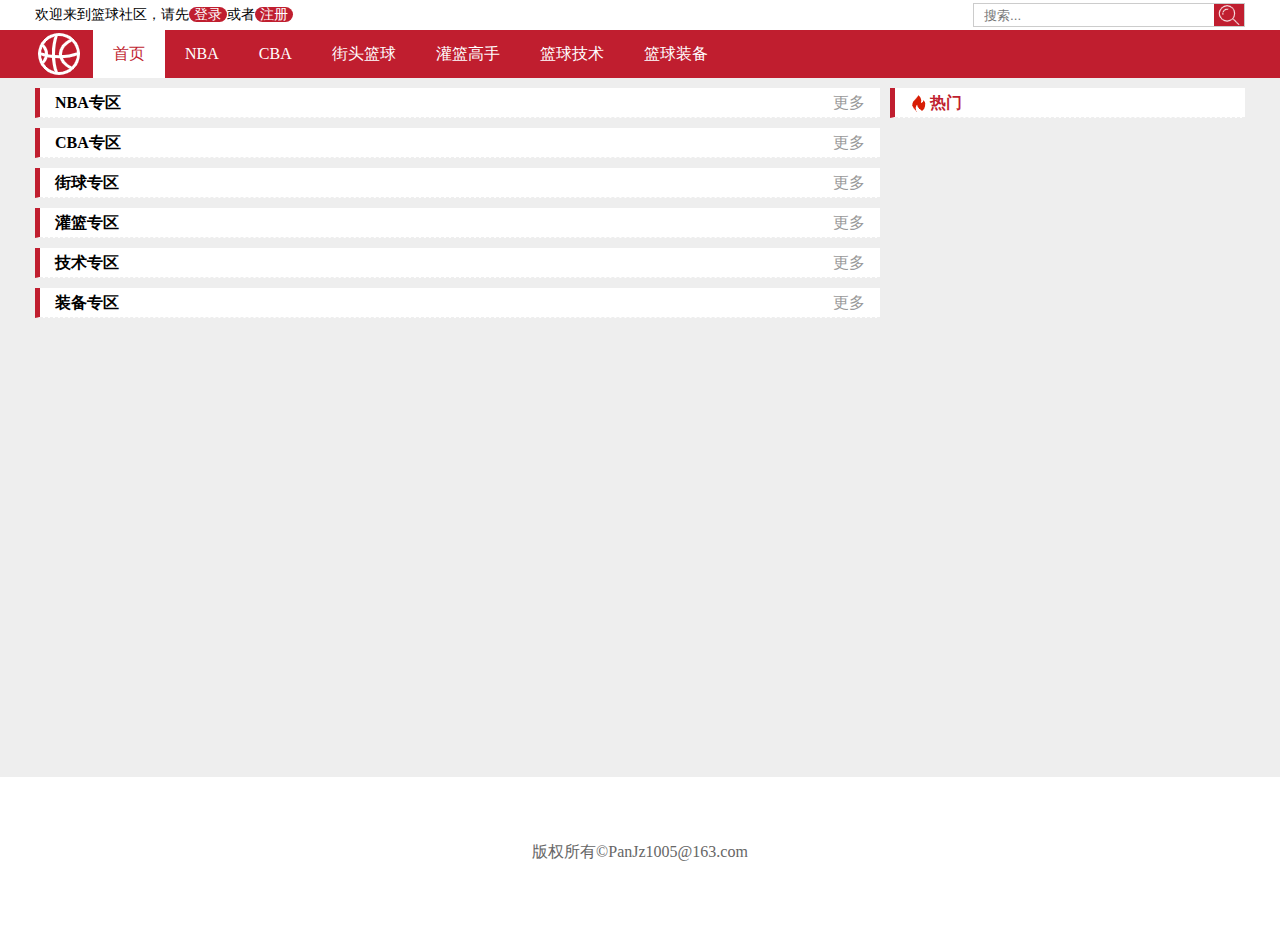
<file: html/index.html>
<!DOCTYPE html>
<html lang="en">

<head>
    <meta charset="UTF-8">
    <meta name="viewport" content="width=device-width, initial-scale=1.0">
    <title>篮球社区</title>
    <link rel="stylesheet" href="../css/base.css">
    <link rel="stylesheet" href="../css/index.min.css">
    <link rel="icon" type="image/x-icon" href="../images/icon.png" />
    <script src="../jquery/jquery.min.js"></script>
    <script src="../js/util.js"></script>
    <script src="../js/index.js"></script>
</head>

<body>
    <div class="header"></div>
    <!-- 主体 -->
    <main id="main">
        <div class="bbs-box container">
            <div class="bbs-left-box fl">
                <div class="bbs-content">
                    <h3>
                        <span>NBA专区</span>
                        <a href="#" class="nba">更多</a>
                    </h3>
                    <div class="content-list nba">
                        <ul>
                            <!-- <li>
                                <div class="post-title fl">
                                    <a href="#">我是冠军！库兹马晒总冠军戒指：只有少数人能够感同身受我是冠军！库兹马晒总冠军戒指：只有少数人能够感同身受</a>
                                    <span><i>0</i>点赞</span>
                                    <span><i>0</i>评论</span>
                                </div>
                                <div class="post-time fr">
                                    <span>2021-02-22 16:51:55</span>
                                </div>
                            </li> -->
                        </ul>
                    </div>
                </div>
                <div class="bbs-content">
                    <h3>
                        <span>CBA专区</span>
                        <a href="#" class="cba">更多</a>
                    </h3>
                    <div class="content-list cba">
                        <ul></ul>
                    </div>
                </div>
                <div class="bbs-content">
                    <h3>
                        <span>街球专区</span>
                        <a href="#" class="street">更多</a>
                    </h3>
                    <div class="content-list streetball">
                        <ul></ul>
                    </div>
                </div>
                <div class="bbs-content">
                    <h3>
                        <span>灌篮专区</span>
                        <a href="#" class="dunk">更多</a>
                    </h3>
                    <div class="content-list dunk">
                        <ul></ul>
                    </div>
                </div>
                <div class="bbs-content">
                    <h3>
                        <span>技术专区</span>
                        <a href="#" class="tech">更多</a>
                    </h3>
                    <div class="content-list technique">
                        <ul></ul>
                    </div>
                </div>
                <div class="bbs-content">
                    <h3>
                        <span>装备专区</span>
                        <a href="#" class="equip">更多</a>
                    </h3>
                    <div class="content-list equip">
                        <ul></ul>
                    </div>
                </div>
            </div>
            <div class="bbs-right-box fr">
                <h3>
                    <span>热门</span>
                </h3>
                <ul class="hot-list">
                    <!-- <li>
                        <i></i>
                        <a href="#">库兹马晒总冠军戒指：只有少数人能够感同身受</a>
                    </li> -->
                </ul>
            </div>
        </div>
    </main>
    <!-- 尾部 -->
    <footer id="footer"></footer>
</body>

</html>
</file>
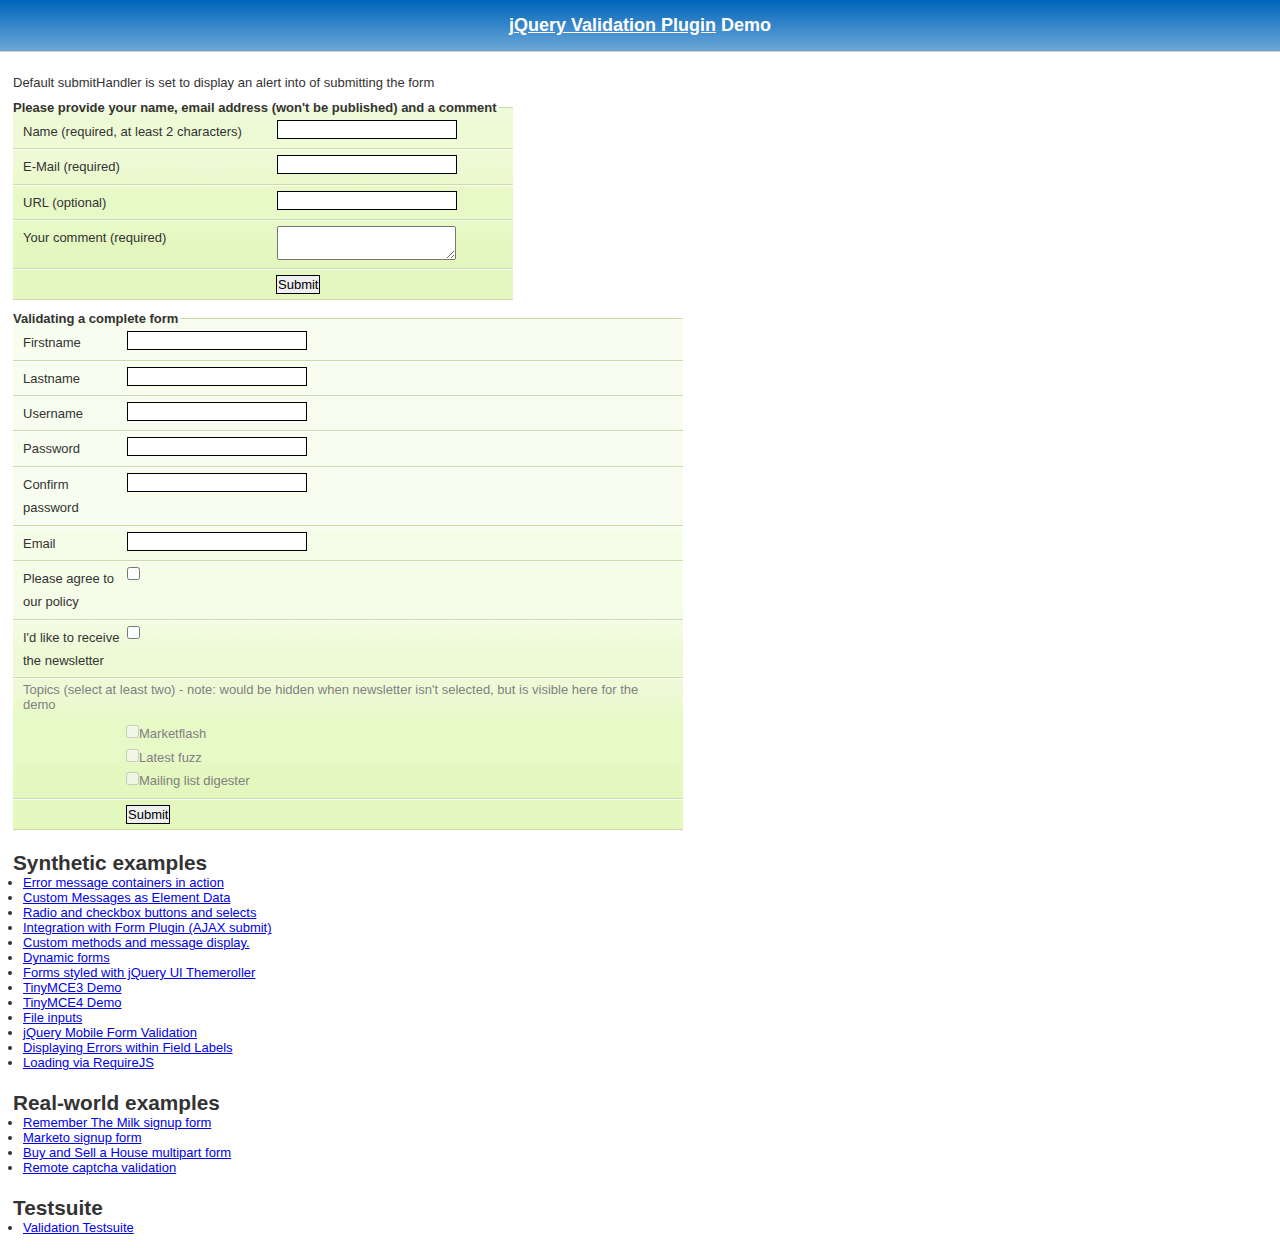
<file: validation/demo/index.html>
<!DOCTYPE html>
<html lang="en">
<head>
	<meta charset="utf-8">
	<title>jQuery validation plug-in - main demo</title>
	<link rel="stylesheet" href="css/screen.css">
	<script src="../lib/jquery.js"></script>
	<script src="../dist/jquery.validate.js"></script>
	<script>
	$.validator.setDefaults({
		submitHandler: function() {
			alert("submitted!");
		}
	});

	$().ready(function() {
		// validate the comment form when it is submitted
		$("#commentForm").validate();

		// validate signup form on keyup and submit
		$("#signupForm").validate({
			rules: {
				firstname: "required",
				lastname: "required",
				username: {
					required: true,
					minlength: 2
				},
				password: {
					required: true,
					minlength: 5
				},
				confirm_password: {
					required: true,
					minlength: 5,
					equalTo: "#password"
				},
				email: {
					required: true,
					email: true
				},
				topic: {
					required: "#newsletter:checked",
					minlength: 2
				},
				agree: "required"
			},
			messages: {
				firstname: "Please enter your firstname",
				lastname: "Please enter your lastname",
				username: {
					required: "Please enter a username",
					minlength: "Your username must consist of at least 2 characters"
				},
				password: {
					required: "Please provide a password",
					minlength: "Your password must be at least 5 characters long"
				},
				confirm_password: {
					required: "Please provide a password",
					minlength: "Your password must be at least 5 characters long",
					equalTo: "Please enter the same password as above"
				},
				email: "Please enter a valid email address",
				agree: "Please accept our policy",
				topic: "Please select at least 2 topics"
			}
		});

		// propose username by combining first- and lastname
		$("#username").focus(function() {
			var firstname = $("#firstname").val();
			var lastname = $("#lastname").val();
			if (firstname && lastname && !this.value) {
				this.value = firstname + "." + lastname;
			}
		});

		//code to hide topic selection, disable for demo
		var newsletter = $("#newsletter");
		// newsletter topics are optional, hide at first
		var inital = newsletter.is(":checked");
		var topics = $("#newsletter_topics")[inital ? "removeClass" : "addClass"]("gray");
		var topicInputs = topics.find("input").attr("disabled", !inital);
		// show when newsletter is checked
		newsletter.click(function() {
			topics[this.checked ? "removeClass" : "addClass"]("gray");
			topicInputs.attr("disabled", !this.checked);
		});
	});
	</script>
	<style>
	#commentForm {
		width: 500px;
	}
	#commentForm label {
		width: 250px;
	}
	#commentForm label.error, #commentForm input.submit {
		margin-left: 253px;
	}
	#signupForm {
		width: 670px;
	}
	#signupForm label.error {
		margin-left: 10px;
		width: auto;
		display: inline;
	}
	#newsletter_topics label.error {
		display: none;
		margin-left: 103px;
	}
	</style>
</head>
<body>
<h1 id="banner"><a href="http://jqueryvalidation.org/">jQuery Validation Plugin</a> Demo</h1>
<div id="main">
	<p>Default submitHandler is set to display an alert into of submitting the form</p>
	<form class="cmxform" id="commentForm" method="get" action="">
		<fieldset>
			<legend>Please provide your name, email address (won't be published) and a comment</legend>
			<p>
				<label for="cname">Name (required, at least 2 characters)</label>
				<input id="cname" name="name" minlength="2" type="text" required>
			</p>
			<p>
				<label for="cemail">E-Mail (required)</label>
				<input id="cemail" type="email" name="email" required>
			</p>
			<p>
				<label for="curl">URL (optional)</label>
				<input id="curl" type="url" name="url">
			</p>
			<p>
				<label for="ccomment">Your comment (required)</label>
				<textarea id="ccomment" name="comment" required></textarea>
			</p>
			<p>
				<input class="submit" type="submit" value="Submit">
			</p>
		</fieldset>
	</form>
	<form class="cmxform" id="signupForm" method="get" action="">
		<fieldset>
			<legend>Validating a complete form</legend>
			<p>
				<label for="firstname">Firstname</label>
				<input id="firstname" name="firstname" type="text">
			</p>
			<p>
				<label for="lastname">Lastname</label>
				<input id="lastname" name="lastname" type="text">
			</p>
			<p>
				<label for="username">Username</label>
				<input id="username" name="username" type="text">
			</p>
			<p>
				<label for="password">Password</label>
				<input id="password" name="password" type="password">
			</p>
			<p>
				<label for="confirm_password">Confirm password</label>
				<input id="confirm_password" name="confirm_password" type="password">
			</p>
			<p>
				<label for="email">Email</label>
				<input id="email" name="email" type="email">
			</p>
			<p>
				<label for="agree">Please agree to our policy</label>
				<input type="checkbox" class="checkbox" id="agree" name="agree">
			</p>
			<p>
				<label for="newsletter">I'd like to receive the newsletter</label>
				<input type="checkbox" class="checkbox" id="newsletter" name="newsletter">
			</p>
			<fieldset id="newsletter_topics">
				<legend>Topics (select at least two) - note: would be hidden when newsletter isn't selected, but is visible here for the demo</legend>
				<label for="topic_marketflash">
					<input type="checkbox" id="topic_marketflash" value="marketflash" name="topic">Marketflash
				</label>
				<label for="topic_fuzz">
					<input type="checkbox" id="topic_fuzz" value="fuzz" name="topic">Latest fuzz
				</label>
				<label for="topic_digester">
					<input type="checkbox" id="topic_digester" value="digester" name="topic">Mailing list digester
				</label>
				<label for="topic" class="error">Please select at least two topics you'd like to receive.</label>
			</fieldset>
			<p>
				<input class="submit" type="submit" value="Submit">
			</p>
		</fieldset>
	</form>
	<h3>Synthetic examples</h3>
	<ul>
		<li><a href="errorcontainer-demo.html">Error message containers in action</a>
		</li>
		<li><a href="custom-messages-data-demo.html">Custom Messages as Element Data</a>
		</li>
		<li><a href="radio-checkbox-select-demo.html">Radio and checkbox buttons and selects</a>
		</li>
		<li><a href="ajaxSubmit-integration-demo.html">Integration with Form Plugin (AJAX submit)</a>
		</li>
		<li><a href="custom-methods-demo.html">Custom methods and message display.</a>
		</li>
		<li><a href="dynamic-totals.html">Dynamic forms</a>
		</li>
		<li><a href="themerollered.html">Forms styled with jQuery UI Themeroller</a>
		</li>
		<li><a href="tinymce/">TinyMCE3 Demo</a>
		</li>
		<li><a href="tinymce4/">TinyMCE4 Demo</a>
		</li>
		<li><a href="file_input.html">File inputs</a>
		</li>
		<li><a href="jquerymobile.html">jQuery Mobile Form Validation</a>
		</li>
		<li><a href="errors-within-labels.html">Displaying Errors within Field Labels</a>
		</li>
		<li><a href="requirejs/index.html">Loading via RequireJS</a>
		</li>
	</ul>
	<h3>Real-world examples</h3>
	<ul>
		<li><a href="milk/">Remember The Milk signup form</a>
		</li>
		<li><a href="marketo/">Marketo signup form</a>
		</li>
		<li><a href="multipart/">Buy and Sell a House multipart form</a>
		</li>
		<li><a href="captcha/">Remote captcha validation</a>
		</li>
	</ul>
	<h3>Testsuite</h3>
	<ul>
		<li><a href="../test/">Validation Testsuite</a>
		</li>
	</ul>
</div>
</body>
</html>
</file>
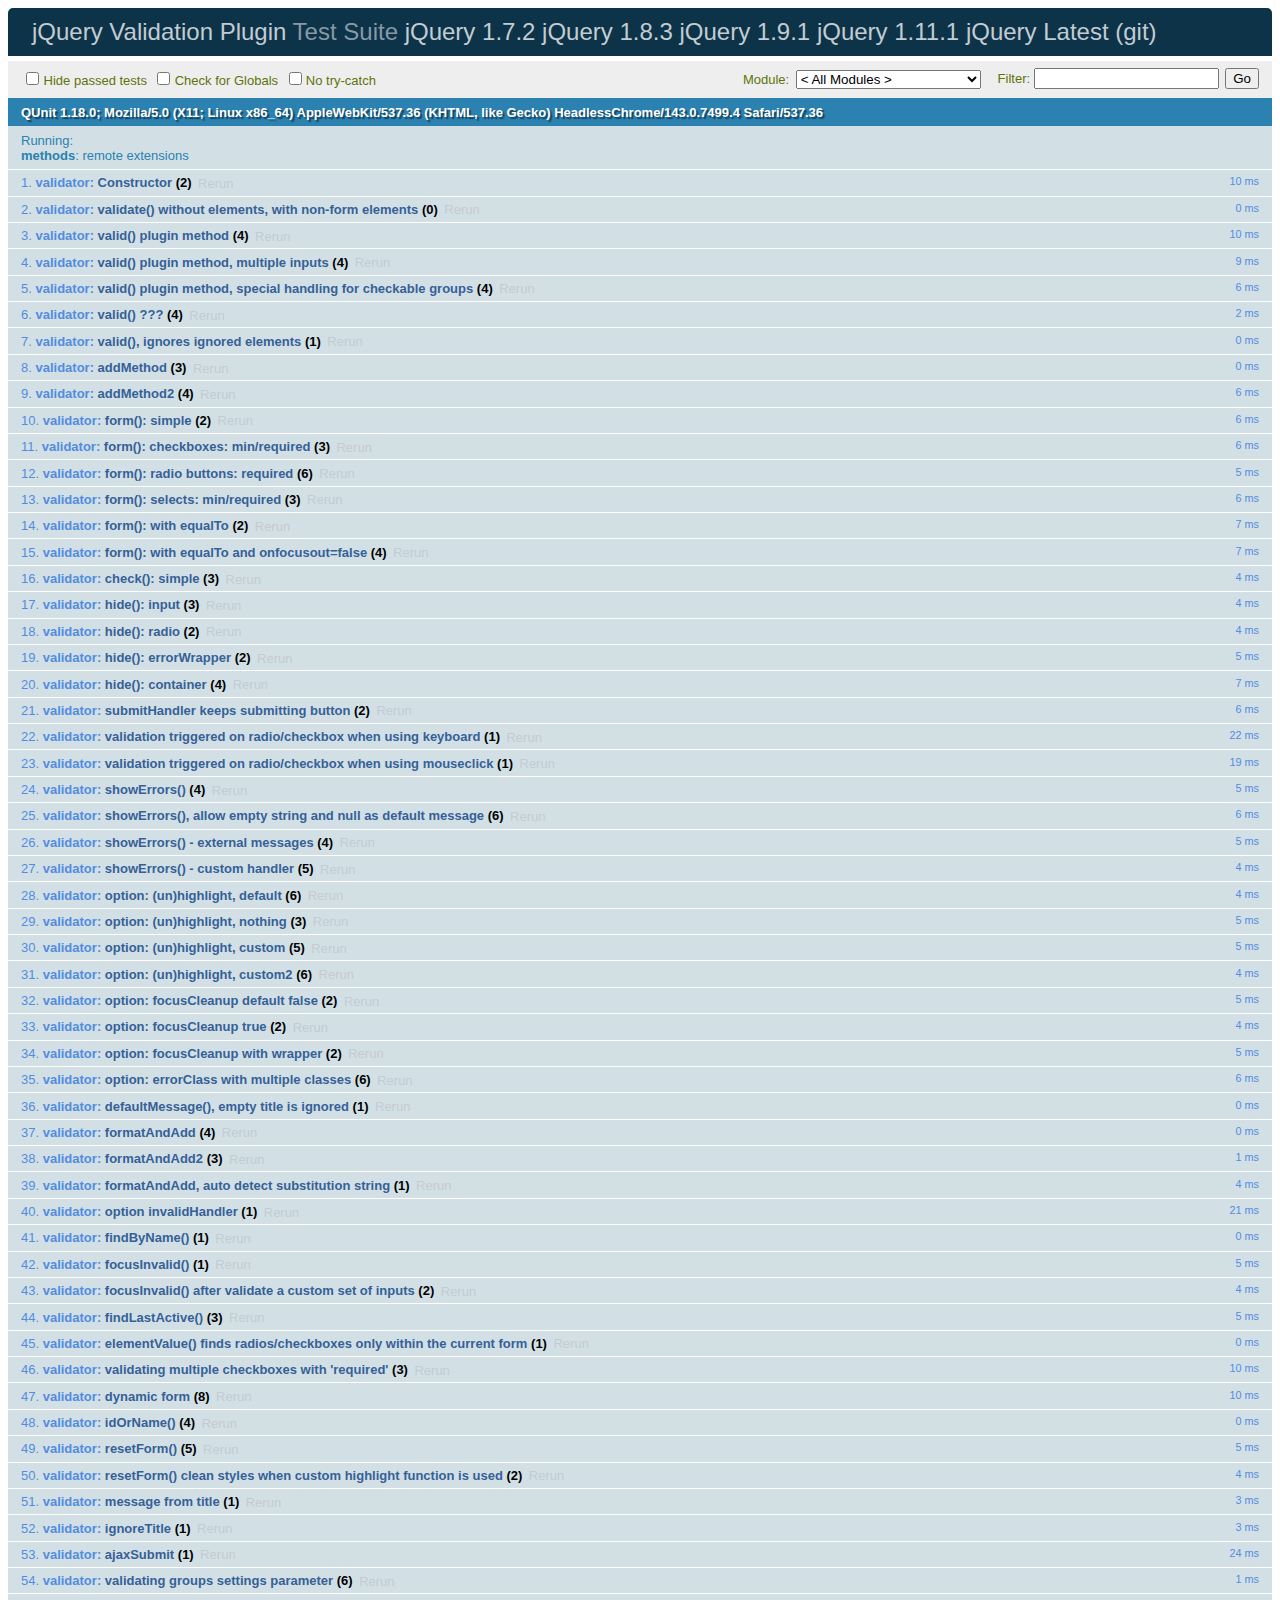
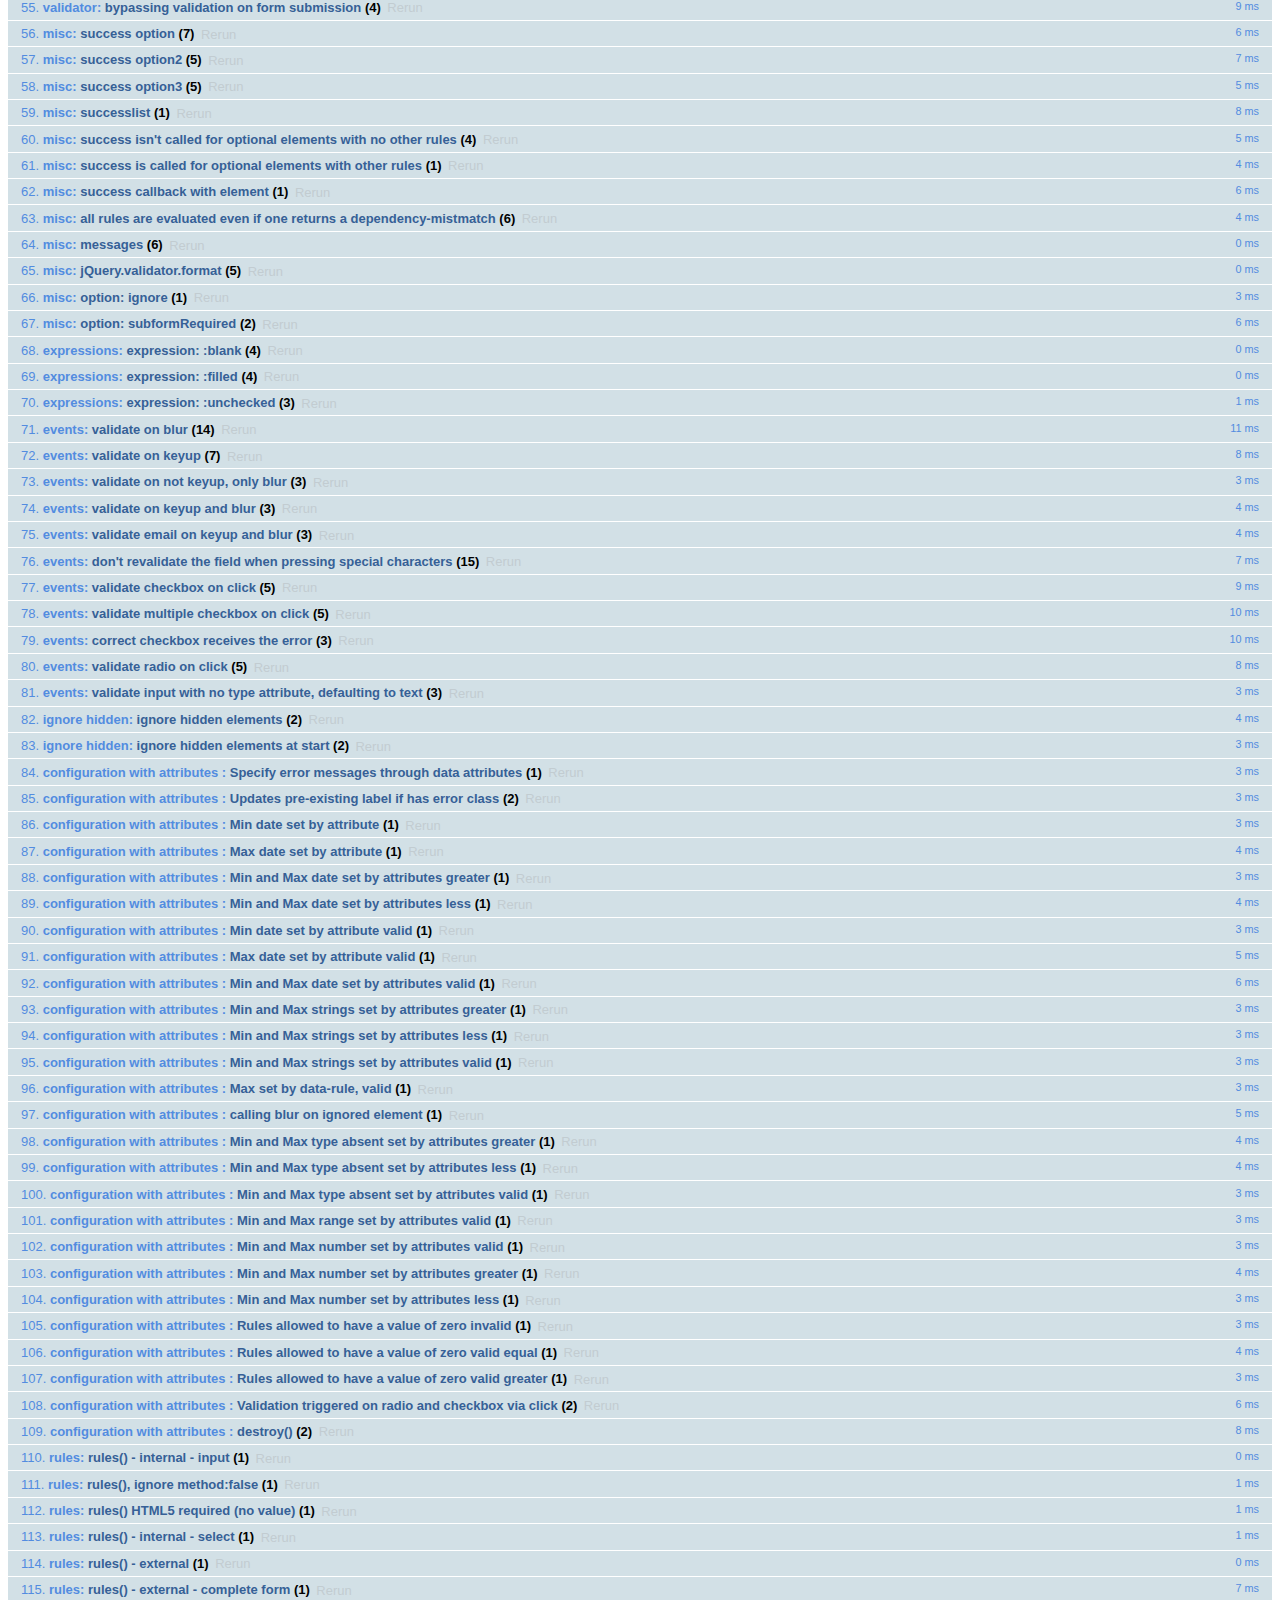
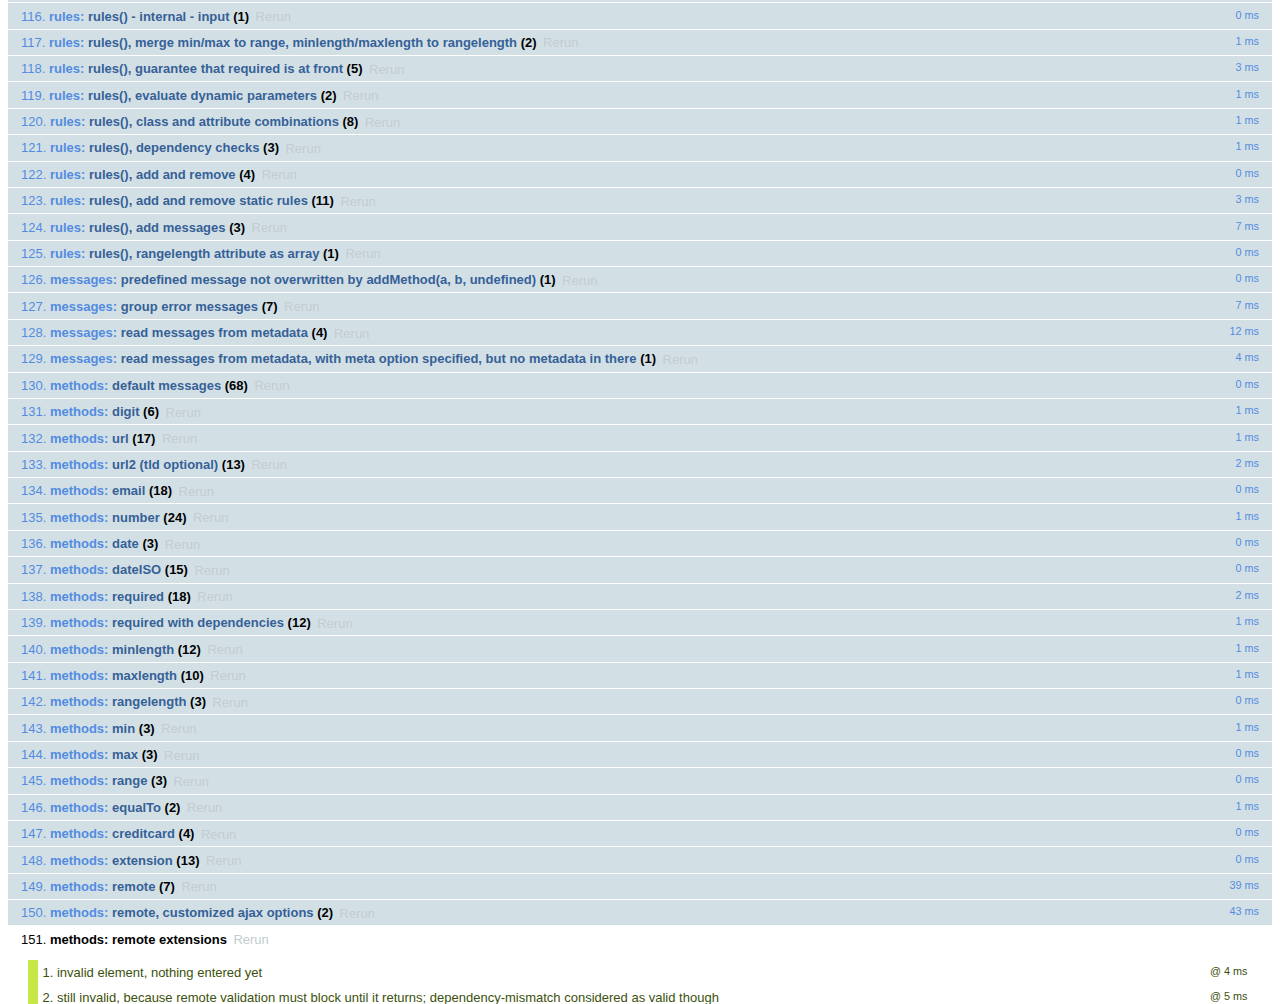
<file: validation/test/index.html>
<!DOCTYPE html>
<html id="html">
<head>
	<meta charset="utf-8">
	<title>jQuery - Validation Test Suite</title>
	<link rel="stylesheet" href="qunit/qunit.css">
	<script src="../lib/jquery.js"></script>
	<script src="../lib/jquery.simulate.js"></script>
	<script src="../lib/jquery.form.js"></script>
	<script src="qunit/qunit.js"></script>
	<script src="../lib/jquery.mockjax.js"></script>
	<script src="../dist/jquery.validate.js"></script>
	<script src="../dist/additional-methods.js"></script>
	<script src="test.js"></script>
	<script src="rules.js"></script>
	<script src="messages.js"></script>
	<script src="methods.js"></script>
	<script src="aria.js"></script>
	<script src="error-placement.js"></script>
</head>
<body id="body">
<h1 id="qunit-header">
	<a href="http://jqueryvalidation.org/">jQuery Validation Plugin</a> Test Suite
	<a href="?jquery=1.7.2">jQuery 1.7.2</a>
	<a href="?jquery=1.8.3">jQuery 1.8.3</a>
	<a href="?jquery=1.9.1">jQuery 1.9.1</a>
	<a href="?jquery=1.11.1">jQuery 1.11.1</a>
	<a href="?jquery=git">jQuery Latest (git)</a>
</h1>
<div>
</div>
<h2 id="qunit-banner"></h2>
<div id="qunit-testrunner-toolbar"></div>
<h2 id="qunit-userAgent"></h2>
<ol id="qunit-tests"></ol>
<!-- Test HTML -->
<div id="other" style="display:none;">
	<input type="password" name="pw1" id="pw1" value="engfeh">
	<input type="password" name="pw2" id="pw2" value="">
</div>
<div id="qunit-fixture">
	<p id="firstp">See <a id="simon1" href="http://simon.incutio.com/archive/2003/03/25/#getElementsBySelector" rel="bookmark">this blog entry</a> for more information.</p>
	<p id="ap">
		Here are some links in a normal paragraph: <a id="google" href="http://www.google.com/" title="Google!">Google</a>,
		<a id="groups" href="http://groups.google.com/">Google Groups</a>. This link has
		<code><a href="#" id="anchor1">class="blog"</a>
		</code>:
		<a href="http://diveintomark.org/" class="blog" hreflang="en" id="mark">diveintomark</a>
	</p>
	<div id="foo">
		<p id="sndp">Everything inside the red border is inside a div with
			<code>id="foo"</code>.</p>
		<p lang="en" id="en">This is a normal link: <a id="yahoo" href="http://www.yahoo.com/" class="blogTest">Yahoo</a>
		</p>
		<p id="sap">This link has
			<code><a href="#2" id="anchor2">class="blog"</a>
			</code>: <a href="http://simon.incutio.com/" class="blog link" id="simon">Simon Willison's Weblog</a>
		</p>
	</div>
	<p id="first">Try them out:</p>
	<ul id="firstUL"></ul>
	<ol id="empty"></ol>
	<form id="testForm1">
		<input type="text" data-rule-required="true" data-rule-minlength="2" title="buga" name="firstname" id="firstname">
		<label id="errorFirstname" for="firstname" class="error">error for firstname</label>
		<input type="text" data-rule-required="true" title="buga" name="lastname" id="lastname">
		<input type="text" data-rule-required="true" title="something" name="something" id="something" value="something">
	</form>
	<form id="testForm1clean">
		<input title="buga" name="firstnamec" id="firstnamec">
		<label id="errorFirstnamec" for="firstnamec" class="error">error for firstname</label>
		<input title="buga" name="lastname" id="lastnamec">
		<input name="username" id="usernamec">
	</form>
	<form id="userForm">
		<input type="text" data-rule-required="true" name="username" id="username">
		<input type="submit" name="submitButton" value="submitButtonValue">
	</form>
	<form id="signupForm" action="form.php">
		<input id="user" name="user" title="Please enter your username (at least 3 characters)" data-rule-required="true" data-rule-minlength="3">
		<input type="password" name="password" id="password" data-rule-required="true" data-rule-minlength="5">
	</form>
	<form id="testForm2">
		<input data-rule-required="true" type="radio" name="agree" id="agb">
		<label for="agree" id="agreeLabel" class="xerror">error for agb</label>
	</form>
	<form id="testForm3">
		<select data-rule-required="true" name="meal" id="meal">
			<option value="">Please select...</option>
			<option value="1">Food</option>
			<option value="2">Milk</option>
		</select>
	</form>
	<div class="error" id="errorContainer">
		<ul>
			<li class="error" id="errorWrapper">
				<label for="meal" id="mealLabel" class="error">error for meal</label>
			</li>
		</ul>
	</div>
	<form id="testForm4">
		<input data-rule-foo="true" name="f1" id="f1">
		<input data-rule-bar="true" name="f2" id="f2">
	</form>
	<form id="testForm5">
		<input data-rule-equalto="#x2" value="x" name="x1" id="x1">
		<input data-rule-equalto="#x1" value="y" name="x2" id="x2">
	</form>
	<form id="testForm6">
		<input data-rule-required="true" data-rule-minlength="2" type="checkbox" name="check" id="form6check1">
		<input type="checkbox" name="check" id="form6check2">
	</form>
	<form id="testForm7">
		<select data-rule-required="true" data-rule-minlength="2" name="selectf7" id="selectf7" multiple="multiple">
			<option id="optionxa" value="0">0</option>
			<option id="optionxb" value="1">1</option>
			<option id="optionxc" value="2">2</option>
			<option id="optionxd" value="3">3</option>
		</select>
	</form>
	<form id="dateRangeForm">
		<input id="fromDate" name="fromDate" class="requiredDateRange" value="x">
		<input id="toDate" name="toDate" class="requiredDateRange" value="y">
		<span class="errorContainer"></span>
	</form>
	<form id="testForm8">
		<input id="form8input" data-rule-required="true" data-rule-number="true" data-rule-rangelength="2,8" name="abc">
		<input type="radio" name="radio1">
	</form>
	<form id="testForm9">
		<input id="testEmail9" data-rule-required="true" data-rule-email="true" data-msg-required="required" data-msg-email="email">
		<input id="testGeneric9" data-rule-required="true" data-rule-email="true" data-msg="generic" data-msg-email="email">
	</form>
	<form id="testForm10">
		<input type="radio" name="testForm10Radio" value="1" id="testForm10Radio1">
		<input type="radio" name="testForm10Radio" value="2" id="testForm10Radio2">
	</form>
	<form id="testForm11">
		<!-- HTML5 -->
		<input required type="text" name="testForm11Text" id="testForm11text1">
	</form>
	<form id="testForm12">
		<!-- empty "type" attribute -->
		<input name="testForm12text" id="testForm12text" data-rule-required="true">
	</form>
	<form id="testForm13">
		<select id="cars-select" name="cars" title="Please select at least two cars, but no more than three" required rangelength="[2,3]" multiple="multiple">
			<option value="m_sl">Mercedes SL</option>
			<option value="o_c">Opel Corsa</option>
			<option value="vw_p">VW Polo</option>
			<option value="t_s">Titanic Skoda</option>
		</select>
	</form>
	<form id="testForm14">
		<!-- test existing "label" error holder -->
		<input name="testForm14text" id="testForm14text" data-rule-required="true" data-msg="required">
		<label for="testForm14text" class="error"></label>
	</form>
	<form id="testForm16">
		<!-- test existing "label" attribute -->
		<input name="testForm16text" id="testForm16text" data-rule-required="true" data-msg="missing">
		<label for="testForm16text" class="title">Field Label</label>
	</form>
	<form id="testForm15">
		<!-- test existing non-label error holder -->
		<input name="testForm15text" id="testForm15text" data-rule-required="true" data-msg="required" aria-describedby="testForm15text-error">
		<span id="testForm15text-error" class="error"></span>
	</form>
	<form id="testForm17">
		<!-- test existing non-error aria-describedby -->
		<label for="testForm17text">My Label</label>
		<input name="testForm17text" id="testForm17text" data-rule-required="true" data-msg="required" aria-describedby="testForm17text-description">
		<span id="testForm17text-description">This is where you enter your data</span>
	</form>
	<form id="testForm18">
		<!-- test id/name containing brackets -->
		<input name="testForm18[text]" id="testForm18[text]" required>
	</form>
	<form id="testForm19">
	<!-- test id/name containing $ -->
	<input name="testForm19$text" id="testForm19$text" required>
	</form>
	<form id="dataMessages">
		<input name="dataMessagesName" id="dataMessagesName" class="required" data-msg-required="You must enter a value here">
	</form>
	<div id="simplecontainer">
		<h3></h3>
	</div>
	<div id="container" style="min-height:1px"></div>
	<ol id="labelcontainer"></ol>
	<form id="elementsOrder">
		<select class="required" name="order1" id="order1">
			<option value="">none</option>
		</select>
		<input class="required" name="order2" id="order2">
		<input class="required" name="order3" type="checkbox" id="order3">
		<input class="required" name="order4" id="order4">
		<input class="required" name="order5" type="radio" id="order5">
		<input class="required" name="order6" id="order6">
		<ul id="orderContainer">
		</ul>
	</form>
	<form id="form" action="formaction">
		<input type="text" name="action" value="Test" id="text1">
		<input type="text" name="text2" value="" id="text1b">
		<input type="text" name="text2" value="T " id="text1c">
		<input type="text" name="text2" value="T" id="text2">
		<input type="text" name="text2" value="TestTestTest" id="text3">
		<input type="text" name="action" value="0" id="value1">
		<input type="text" name="text2" value="10" id="value2">
		<input type="text" name="text2" value="1000" id="value3">
		<input type="radio" name="radio1" id="radio1">
		<input type="radio" name="radio1" id="radio1a">
		<input type="radio" name="radio2" id="radio2" checked="checked">
		<input type="radio" name="radio" id="radio3">
		<input type="radio" name="radio" id="radio4" checked="checked">
		<input type="checkbox" name="check" id="check1" checked="checked">
		<input type="checkbox" name="check" id="check1b">
		<input type="checkbox" name="check2" id="check2">
		<input type="checkbox" name="check3" id="check3" checked="checked">
		<input type="checkbox" name="check3" checked="checked">
		<input type="checkbox" name="check3" checked="checked">
		<input type="checkbox" name="check3" checked="checked">
		<input type="checkbox" name="check3" checked="checked">
		<input type="hidden" name="hidden" id="hidden1">
		<input type="text" style="display:none;" name="foo[bar]" id="hidden2">
		<input type="text" readonly="readonly" id="name" name="name" value="name">
		<button name="button">Button</button>
		<textarea id="area1" name="area1">foobar</textarea>
		<textarea id="area2" name="area2"></textarea>
		<select name="select1" id="select1">
			<option id="option1a" value="">Nothing</option>
			<option id="option1b" value="1">1</option>
			<option id="option1c" value="2">2</option>
			<option id="option1d" value="3">3</option>
		</select>
		<select name="select2" id="select2">
			<option id="option2a" value="">Nothing</option>
			<option id="option2b" value="1">1</option>
			<option id="option2c" value="2">2</option>
			<option id="option2d" selected="selected" value="3">3</option>
		</select>
		<select name="select3" id="select3" multiple="multiple">
			<option id="option3a" value="">Nothing</option>
			<option id="option3b" selected="selected" value="1">1</option>
			<option id="option3c" selected="selected" value="2">2</option>
			<option id="option3d" value="3">3</option>
		</select>
		<select name="select4" id="select4" multiple="multiple">
			<option id="option4a" selected="selected" value="1">1</option>
			<option id="option4b" selected="selected" value="2">2</option>
			<option id="option4c" selected="selected" value="3">3</option>
			<option id="option4d" selected="selected" value="4">4</option>
			<option id="option4e" selected="selected" value="5">5</option>
		</select>
		<select name="select5" id="select5" multiple="multiple">
			<option id="option5a" value="0">0</option>
			<option id="option5b" value="1">1</option>
			<option id="option5c" value="2">2</option>
			<option id="option5d" value="3">3</option>
		</select>
	</form>
	<form id="v2">
		<input id="v2-i1" name="v2-i1" class="required">
		<input id="v2-i2" name="v2-i2" class="required email">
		<input id="v2-i3" name="v2-i3" class="url">
		<input id="v2-i4" name="v2-i4" class="required" minlength="2">
		<input id="v2-i5" name="v2-i5" class="required" minlength="2" maxlength="5" customMethod1="123">
		<input id="v2-i6" name="v2-i6" class="required customMethod2" data-rule-maxlength="5" data-rule-minlength="2">
		<input id="v2-i7" name="v2-i7">
	</form>
	<form id="checkables">
		<input type="checkbox" id="checkable1" name="checkablesgroup" class="required">
		<input type="checkbox" id="checkable2" name="checkablesgroup">
		<input type="checkbox" id="checkable3" name="checkablesgroup">
	</form>
	<form id="subformRequired">
		<div class="billingAddressControl">
			<input type="checkbox" id="bill_to_co" name="bill_to_co" class="toggleCheck" checked="checked" style="width: auto;" tabindex="1">
			<label for="bill_to_co" style="cursor:pointer">Same as Company Address</label>
		</div>
		<div id="subform">
			<input maxlength="40" class="billingRequired" name="bill_first_name" size="20" type="text" tabindex="2" value="">
		</div>
		<input id="co_name" class="required" maxlength="40" name="co_name" size="20" type="text" tabindex="1" value="">
	</form>
	<form id="withTitle">
		<input class="required" name="hastitle" type="text" title="fromtitle">
	</form>
	<form id="ccform" method="get">
		<input id="cardnumber" name="cardnumber">
	</form>
	<form id="productInfo">
		<input class="productInfo" name="partnumber">
		<input class="productInfo" name="description">
		<input class="productInfo" name="color">
		<input name="supplier">
		<input class="productInfo" type="checkbox" name="discount">
	</form>
	<form id="updateLabel">
		<input class="required" name="updateLabelInput" id="updateLabelInput" data-msg-required="You must enter a value here">
		<label id="targetLabel" class="error" for="updateLabelInput">Some server-side error</label>
	</form>
	<form id="rangesMinDateInvalid">
		<input type="date" id="minDateInvalid" name="minDateInvalid" min="2012-12-21" value="2012-11-21">
	</form>
	<form id="ranges">
		<input type="date" id="maxDateInvalid" name="maxDateInvalid" max="2012-12-21" value="2013-01-21">
		<input type="date" id="rangeDateInvalidGreater" name="rangeDateInvalidGreater" min="2012-11-21" max="2013-01-21" value="2013-02-21">
		<input type="date" id="rangeDateInvalidLess" name="rangeDateInvalidLess" min="2012-11-21" max="2013-01-21" value="2012-10-21">
		<input type="date" id="maxDateValid" name="maxDateValid" max="2013-01-21" value="2012-12-21">
		<input type="date" id="rangeDateValid" name="rangeDateValid" min="2012-11-21" max="2013-01-21" value="2012-12-21">
		<!-- input type text is not supposed to have min/max according to html5,
			 but for backward compatibility with 1.10.0 we treat it as number.
			 you can also use type="number", in which case the browser may also
			 do validation, and mobile browsers may offer a numeric keypad to edit
			 the value.
			 Type absent is treated like type="text".
		  -->
		<input type="text" id="rangeTextInvalidGreater" name="rangeTextInvalidGreater" min="50" max="200" value="1000">
		<input type="text" id="rangeTextInvalidLess" name="rangeTextInvalidLess" min="200" max="1000" value="50">
		<input id="rangeAbsentInvalidGreater" name="rangeAbsentInvalidGreater" min="50" max="200" value="1000">
		<input id="rangeAbsentInvalidLess" name="rangeAbsentInvalidLess" min="200" max="1000" value="50">
		<input type="text" id="rangeTextValid" name="rangeTextValid" min="50" max="1000" value="200">
		<input type="text" id="rangeTextDataRuleValid" name="rangeTextValid" min="50" data-rule-max="1000.00" value="200">
		<input id="rangeAbsentValid" name="rangeAbsentValid" min="50" max="1000" value="200">
		<!-- ranges are like numbers in html5, except that browser is not required
			 to demand an exact value.  User interface could be a slider.
		  -->
		<input type="range" id="rangeRangeValid" name="rangeRangeValid" min="50" max="1000" value="200">
		<input type="number" id="rangeNumberValid" name="rangeNumberValid" min="50" max="1000" value="200">
		<input type="number" id="rangeNumberInvalidGreater" name="rangeNumberInvalidGreater" min="50" max="200" value="1000">
		<input type="number" id="rangeNumberInvalidLess" name="rangeNumberInvalidLess" min="50" max="200" value="6">
		<input type="number" id="rangeMinZeroInvalidLess" name="rangeMinZeroInvalidLess" min="0" value="-1">
		<input type="number" id="rangeMinZeroValidEqual" name="rangeMinZeroValidEqual" min="0" value="0">
		<input type="number" id="rangeMinZeroValidGreater" name="rangeMinZeroValidGreater" min="0" value="1">
	</form>
	<form id="rangeMinDateValid">
		<input type="date" id="minDateValid" name="minDateValid" min="2012-11-21" value="2012-12-21">
	</form>
	<form id="bypassValidation">
		<input type="text" name="bypassValidationRequiredInput" required>
		<input id="normalSubmit" type="submit" value="submit">
		<input id="bypassSubmitWithCancel" type="submit" class="cancel" value="bypass1">
		<input id="bypassSubmitWithNoValidate1" type="submit" formnovalidate value="bypass1">
		<input id="bypassSubmitWithNoValidate2" type="submit" formnovalidate="formnovalidate" value="bypass2">
	</form>
	<form id="ariaInvalid">
		<input type="text" name="ariaInvalidFirstName" id="ariaInvalidFirstName">
	</form>
	<form id="ariaRequired">
		<input type="text" name="ariaRequiredDynamic" id="ariaRequiredDynamic">
		<input type="text" name="ariaRequiredStatic" id="ariaRequiredStatic" required="">
		<input type="text" name="ariaRequiredData" id="ariaRequiredData" data-rule-required="true">
		<input type="text" name="ariaRequiredClass" id="ariaRequiredClass" class="required">
	</form>
	<form id="ignoredElements">
		<select id="ss1" class="ignore">
			<option value="1">option 1</option>
			<option value="2">option 2</option>
		</select>
		<br>
		<input name="test" class="required" value="">
	</form>
	<form id="radiocheckbox" autocomplete="off">
		<input id="radiocheckbox-0-1" autocomplete="off" type="radio" name="radiocheckbox-0" required="required">
		<input id="radiocheckbox-0-2" autocomplete="off" type="radio" name="radiocheckbox-0" required="required">
		<input id="radiocheckbox-0-3" autocomplete="off" type="radio" name="radiocheckbox-0" required="required">
		<input id="radiocheckbox-1-1" autocomplete="off" type="checkbox" name="radiocheckbox-1" required="required">
		<input id="radiocheckbox-1-2" autocomplete="off" type="checkbox" name="radiocheckbox-1" required="required">
		<input id="radiocheckbox-1-3" autocomplete="off" type="checkbox" name="radiocheckbox-1" required="required">
	</form>
</div>
</body>
</html>
</file>
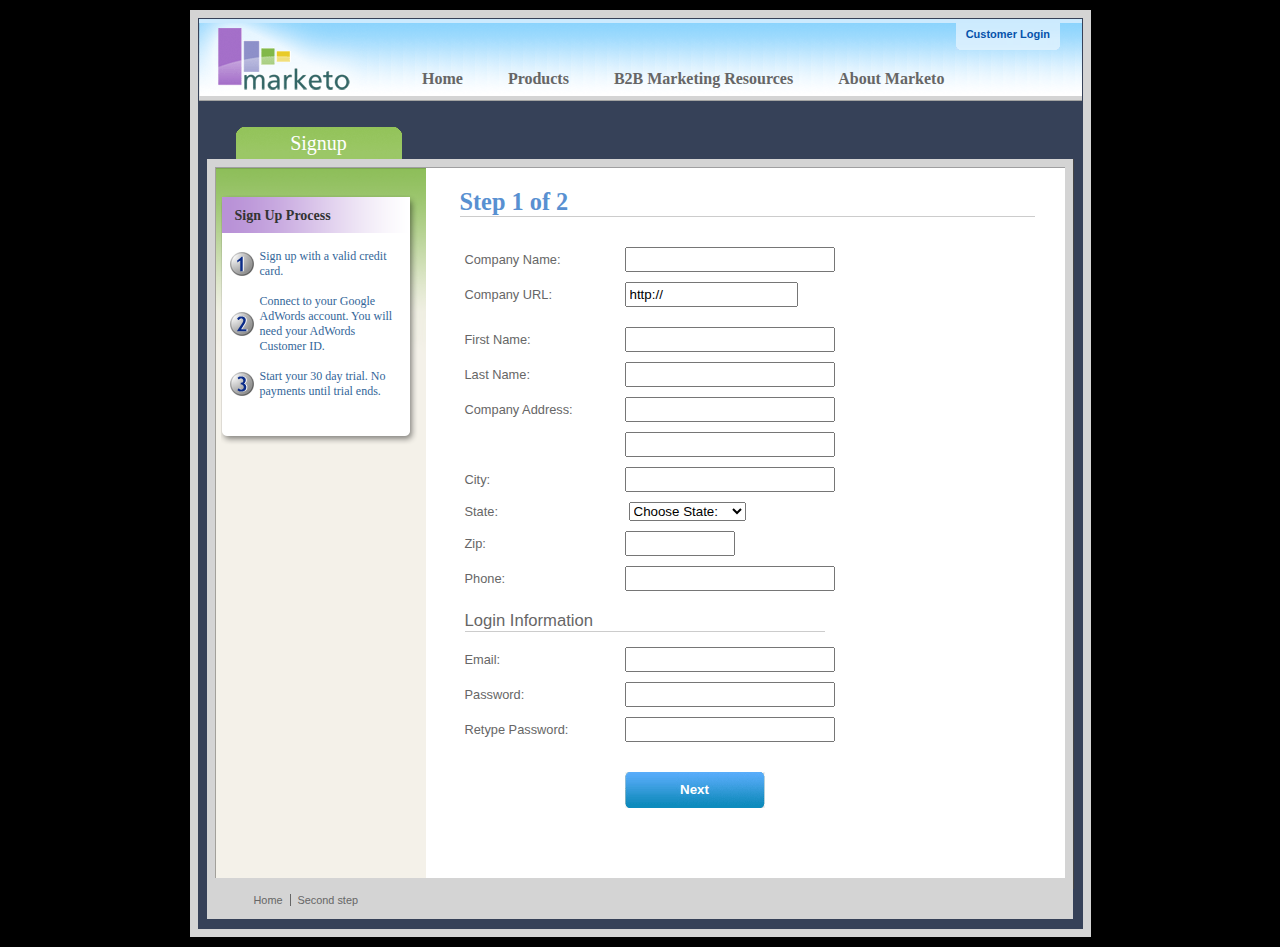
<file: validation/demo/marketo/index.html>
<!DOCTYPE html>
<html lang="en">
<head>
	<meta charset="utf-8">
	<title>Subscription Signup | Marketo</title>
	<script src="../../lib/jquery.js"></script>
	<script src="../../lib/jquery.mockjax.js"></script>
	<script src="../../dist/jquery.validate.js"></script>
	<script src="jquery.maskedinput.js"></script>
	<script src="mktSignup.js"></script>
	<link rel="stylesheet" href="stylesheet.css">
</head>
<body>
<!-- start page wrapper -->
<div id="letterbox">
	<!-- start header container -->
	<div id="header-background">
		<div class="nav-global-container">
			<div class="login">
				<a href="#">
					<span></span>Customer Login</a>
			</div>
			<div class="logo">
				<a href="#">
					<img src="images/logo_marketo.gif" width="168" height="73" alt="Marketo">
				</a>
			</div>
			<div class="nav-global">
				<ul>
					<li>
						<a href="#" class="nav-g01">
							<span></span>Home</a>
					</li>
					<li>
						<a href="#" class="nav-g02">
							<span></span>Products</a>
					</li>
					<li>
						<a href="#" class="nav-g04">
							<span></span>B2B Marketing Resources</a>
					</li>
					<li>
						<a href="#" class="nav-g05">
							<span></span>About Marketo</a>
					</li>
				</ul>
			</div>
		</div>
	</div>
	<!-- end header container -->
	<div class="line-grey-tier"></div>
	<!-- start page container 2 div-->
	<div id="page-container" class="resize">
		<div id="page-content-inner" class="resize">
			<!-- start col-main -->
			<div id="col-main" class="resize" style="">
				<!-- start main content -->
				<div class="main-content resize">
					<div class="action-container" style="display:none;"></div>
					<h1>Step 1 of 2</h1>
					<p>
					</p>
					<br clear="all">
					<div>
						<form id="profileForm" type="actionForm" action="step2.htm" method="get">
							<div class="error" style="display:none;">
								<img src="images/warning.gif" alt="Warning!" width="24" height="24" style="float:left; margin: -5px 10px 0px 0px;">
								<span></span>.
								<br clear="all">
							</div>
							<table cellpadding="0" cellspacing="0" border="0">
								<tr>
									<td class="label">
										<label for="co_name">Company Name:</label>
									</td>
									<td class="field">
										<input id="co_name" class="required" maxlength="40" name="co_name" size="20" type="text" tabindex="1" value="">
									</td>
								</tr>
								<tr>
									<td class="label">
										<label for="co_url">Company URL:</label>
									</td>
									<td class="field">
										<input id="co_url" class="required defaultInvalid url" maxlength="40" name="co_url" style="width:163px" type="text" tabindex="2" value="http://">
									</td>
								</tr>
								<tr>
									<td>
									<td>
								</tr>
								<tr>
									<td class="label">
										<label for="first_name">First Name:</label>
									</td>
									<td class="field">
										<input id="first_name" class="required" maxlength="40" name="first_name" size="20" type="text" tabindex="3" value="">
									</td>
								</tr>
								<tr>
									<td class="label">
										<label for="last_name">Last Name:</label>
									</td>
									<td class="field">
										<input id="last_name" class="required" maxlength="40" name="last_name" size="20" type="text" tabindex="4" value="">
									</td>
								</tr>
								<tr>
									<td class="label">
										<label for="address1">Company Address:</label>
									</td>
									<td class="field">
										<input maxlength="40" class="required" name="address1" size="20" type="text" tabindex="5" value="">
									</td>
								</tr>
								<tr>
									<td class="label"></td>
									<td class="field">
										<input maxlength="40" name="address2" size="20" type="text" tabindex="6" value="">
									</td>
								</tr>
								<tr>
									<td class="label">
										<label for="city">City:</label>
									</td>
									<td class="field">
										<input maxlength="40" class="required" name="city" size="20" type="text" tabindex="7" value="">
									</td>
								</tr>
								<tr>
									<td class="label">
										<label for="state">State:</label>
									</td>
									<td class="field">
										<select id="state" class="required" name="state" style="margin-left: 4px;" tabindex="8">
											<option value="">Choose State:</option>
											<option value="AL">Alabama</option>
											<option value="AK">Alaska</option>
											<option value="AZ">Arizona</option>
											<option value="AR">Arkansas</option>
											<option value="CA">California</option>
											<option value="CO">Colorado</option>
											<option value="CT">Connecticut</option>
											<option value="DE">Delaware</option>
											<option value="FL">Florida</option>
											<option value="GA">Georgia</option>
											<option value="HI">Hawaii</option>
											<option value="ID">Idaho</option>
											<option value="IL">Illinois</option>
											<option value="IN">Indiana</option>
											<option value="IA">Iowa</option>
											<option value="KS">Kansas</option>
											<option value="KY">Kentucky</option>
											<option value="LA">Louisiana</option>
											<option value="ME">Maine</option>
											<option value="MD">Maryland</option>
											<option value="MA">Massachusetts</option>
											<option value="MI">Michigan</option>
											<option value="MN">Minnesota</option>
											<option value="MS">Mississippi</option>
											<option value="MO">Missouri</option>
											<option value="MT">Montana</option>
											<option value="NE">Nebraska</option>
											<option value="NV">Nevada</option>
											<option value="NH">New Hampshire</option>
											<option value="NJ">New Jersey</option>
											<option value="NM">New Mexico</option>
											<option value="NY">New York</option>
											<option value="NC">North Carolina</option>
											<option value="ND">North Dakota</option>
											<option value="OH">Ohio</option>
											<option value="OK">Oklahoma</option>
											<option value="OR">Oregon</option>
											<option value="PA">Pennsylvania</option>
											<option value="RI">Rhode Island</option>
											<option value="SC">South Carolina</option>
											<option value="SD">South Dakota</option>
											<option value="TN">Tennessee</option>
											<option value="TX">Texas</option>
											<option value="UT">Utah</option>
											<option value="VT">Vermont</option>
											<option value="VA">Virginia</option>
											<option value="WA">Washington</option>
											<option value="WV">West Virginia</option>
											<option value="WI">Wisconsin</option>
											<option value="WY">Wyoming</option>
										</select>
									</td>
								</tr>
								<tr>
									<td class="label">
										<label for="zip">Zip:</label>
									</td>
									<td class="field">
										<input maxlength="10" name="zip" style="width: 100px" type="text" class="required zipcode" tabindex="9" value="">
									</td>
								</tr>
								<tr>
									<td class="label">
										<label for="phone">Phone:</label>
									</td>
									<td class="field">
										<input id="phone" maxlength="14" name="phone" type="text" class="required phone" tabindex="10" value="">
									</td>
								</tr>
								<tr>
									<td colspan="2">
										<h2 style="border-bottom: 1px solid #CCCCCC;">Login Information</h2>
									</td>
								</tr>
								<tr>
									<td class="label">
										<label for="email">Email:</label>
									</td>
									<td class="field">
										<input id="email" class="required email" remote="emails.action" maxlength="40" name="email" size="20" type="text" tabindex="11" value="">
									</td>
								</tr>
								<tr>
									<td class="label">
										<label for="password1">Password:</label>
									</td>
									<td class="field">
										<input id="password1" class="required password" maxlength="40" name="password1" size="20" type="password" tabindex="12" value="">
									</td>
								</tr>
								<tr>
									<td class="label">
										<label for="password2">Retype Password:</label>
									</td>
									<td class="field">
										<input id="password2" class="required" equalTo="#password1" maxlength="40" name="password2" size="20" type="password" tabindex="13" value="">
										<div class="formError"></div>
									</td>
								</tr>
								<tr>
									<td></td>
									<td>
										<div class="buttonSubmit">
											<span></span>
											<input class="formButton" type="submit" value="Next" style="width: 140px" tabindex="14">
										</div>
									</td>
								</tr>
							</table>
							<br>
							<br>
						</form>
						<br clear="all">
					</div>
				</div>
				<!-- end main content -->
				<br>
			</div>
			<!-- end col-main -->
			<!-- start left col -->
			<div id="col-left" class="nav-left-back empty resize" style="position: absolute; min-height: 450px;">
				<div class="col-left-header-tab" style="position: absolute;">Signup</div>
				<div class="nav-left"></div>
				<div class="left-nav-callout png" style="top: 15px; margin-bottom: 100px;">
					<img src="images/left-nav-callout-long.png" class="png" alt="">
					<h6>Sign Up Process</h6>
					<a style="background-image: url(images/step1-24.gif); font-weight: normal; text-decoration: none; cursor: default;">Sign up with a valid credit card.</a>
					<a style="background-image: url(images/step2-24.gif); font-weight: normal; text-decoration: none; cursor: default;">Connect to your Google AdWords account.  You will need your AdWords Customer ID.</a>
					<a style="background-image: url(images/step3-24.gif); font-weight: normal; text-decoration: none; cursor: default;">Start your 30 day trial.  No payments until trial ends.</a>
				</div>
				<div class="footerAddress">
					<b>Marketo Inc.</b>
					<br>1710 S. Amphlett Blvd.
					<br>San Mateo, CA 94402 USA
					<br>
				</div>
				<br clear="all">
			</div>
			<!-- end left col -->
		</div>
	</div>
	<!-- end page container 2 divs-->
	<div id="footer-container" align="center">
		<div class="footer">
			<ul>
				<li><a href="..">Home</a>
				</li>
				<li class="line-off"><a href="step2.htm">Second step</a>
				</li>
			</ul>
		</div>
	</div>
	<!-- end page wrapper -->
</div>
</body>
</html>
</file>
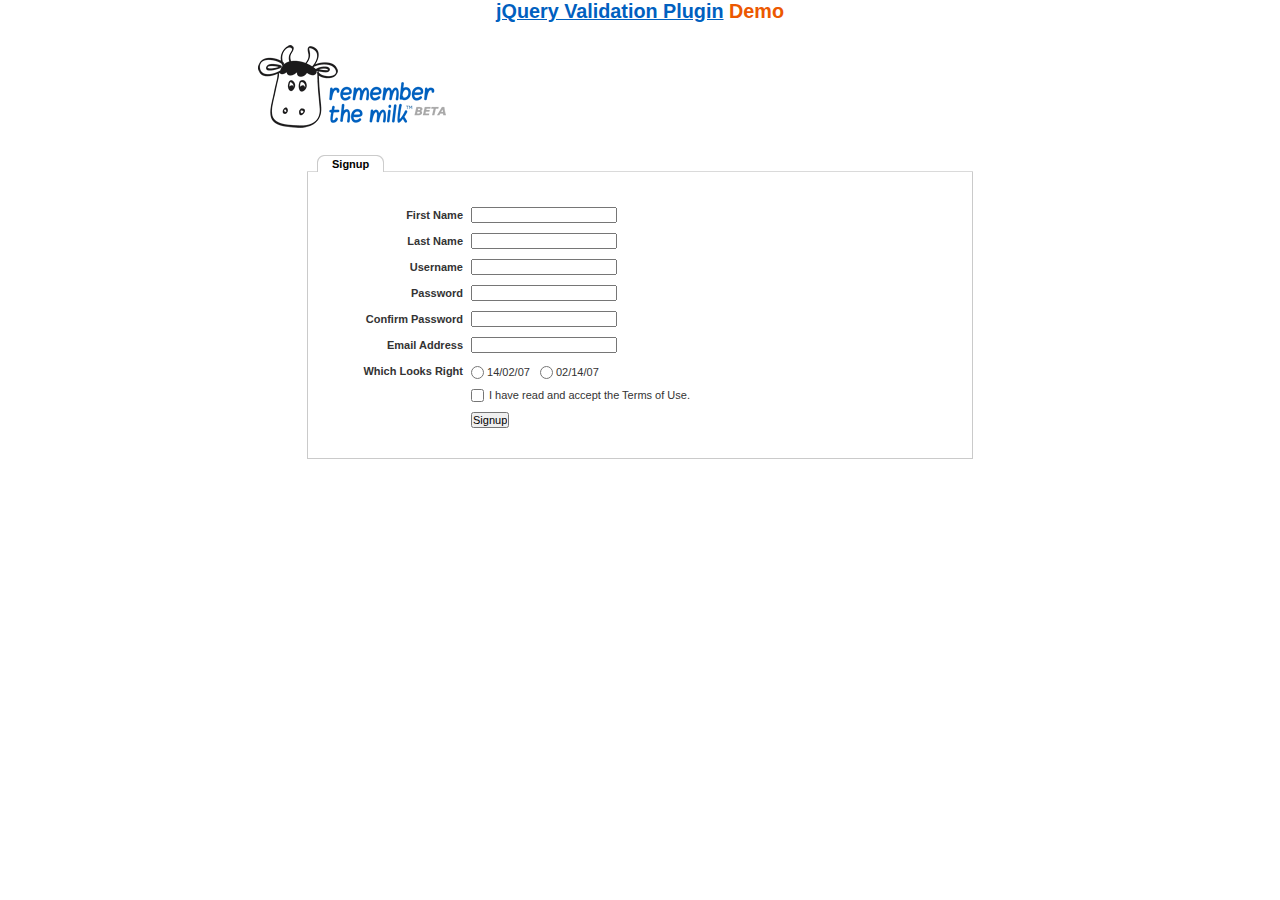
<file: validation/demo/milk/index.html>
<!DOCTYPE html>
<html lang="en">
<head>
	<meta charset="utf-8">
	<title>Remember The Milk signup form - jQuery Validate plugin demo - with friendly permission from the RTM team</title>
	<link rel="stylesheet" href="milk.css">
	<script src="../../lib/jquery.js"></script>
	<script src="../../lib/jquery.mockjax.js"></script>
	<script src="../../dist/jquery.validate.js"></script>
	<script>
	$(document).ready(function() {
		$.mockjax({
			url: "emails.action",
			response: function(settings) {
				var email = settings.data.email,
					emails = ["glen@marketo.com", "george@bush.gov", "me@god.com", "aboutface@cooper.com", "steam@valve.com", "bill@gates.com"];
				this.responseText = "true";
				if ($.inArray(email, emails) !== -1) {
					this.responseText = "false";
				}
			},
			responseTime: 500
		});

		$.mockjax({
			url: "users.action",
			response: function(settings) {
				var user = settings.data.username,
					users = ["asdf", "Peter", "Peter2", "George"];
				this.responseText = "true";
				if ($.inArray(user, users) !== -1) {
					this.responseText = "false";
				}
			},
			responseTime: 500
		});

		// validate signup form on keyup and submit
		var validator = $("#signupform").validate({
			rules: {
				firstname: "required",
				lastname: "required",
				username: {
					required: true,
					minlength: 2,
					remote: "users.action"
				},
				password: {
					required: true,
					minlength: 5
				},
				password_confirm: {
					required: true,
					minlength: 5,
					equalTo: "#password"
				},
				email: {
					required: true,
					email: true,
					remote: "emails.action"
				},
				dateformat: "required",
				terms: "required"
			},
			messages: {
				firstname: "Enter your firstname",
				lastname: "Enter your lastname",
				username: {
					required: "Enter a username",
					minlength: jQuery.validator.format("Enter at least {0} characters"),
					remote: jQuery.validator.format("{0} is already in use")
				},
				password: {
					required: "Provide a password",
					minlength: jQuery.validator.format("Enter at least {0} characters")
				},
				password_confirm: {
					required: "Repeat your password",
					minlength: jQuery.validator.format("Enter at least {0} characters"),
					equalTo: "Enter the same password as above"
				},
				email: {
					required: "Please enter a valid email address",
					minlength: "Please enter a valid email address",
					remote: jQuery.validator.format("{0} is already in use")
				},
				dateformat: "Choose your preferred dateformat",
				terms: " "
			},
			// the errorPlacement has to take the table layout into account
			errorPlacement: function(error, element) {
				if (element.is(":radio"))
					error.appendTo(element.parent().next().next());
				else if (element.is(":checkbox"))
					error.appendTo(element.next());
				else
					error.appendTo(element.parent().next());
			},
			// specifying a submitHandler prevents the default submit, good for the demo
			submitHandler: function() {
				alert("submitted!");
			},
			// set this class to error-labels to indicate valid fields
			success: function(label) {
				// set &nbsp; as text for IE
				label.html("&nbsp;").addClass("checked");
			},
			highlight: function(element, errorClass) {
				$(element).parent().next().find("." + errorClass).removeClass("checked");
			}
		});

		// propose username by combining first- and lastname
		$("#username").focus(function() {
			var firstname = $("#firstname").val();
			var lastname = $("#lastname").val();
			if (firstname && lastname && !this.value) {
				this.value = (firstname + "." + lastname).toLowerCase();
			}
		});
	});
	</script>
</head>
<body>
<h1 id="banner"><a href="http://jqueryvalidation.org/">jQuery Validation Plugin</a> Demo</h1>
<div id="main">
	<div id="content">
		<div id="header">
			<div id="headerlogo">
				<img src="milk.png" alt="Remember The Milk">
			</div>
		</div>
		<div style="clear: both;">
			<div></div>
		</div>
		<div class="content">
			<div id="signupbox">
				<div id="signuptab">
					<ul>
						<li id="signupcurrent"><a href=" ">Signup</a>
						</li>
					</ul>
				</div>
				<div id="signupwrap">
					<form id="signupform" autocomplete="off" method="get" action="">
						<table>
							<tr>
								<td class="label">
									<label id="lfirstname" for="firstname">First Name</label>
								</td>
								<td class="field">
									<input id="firstname" name="firstname" type="text" value="" maxlength="100">
								</td>
								<td class="status"></td>
							</tr>
							<tr>
								<td class="label">
									<label id="llastname" for="lastname">Last Name</label>
								</td>
								<td class="field">
									<input id="lastname" name="lastname" type="text" value="" maxlength="100">
								</td>
								<td class="status"></td>
							</tr>
							<tr>
								<td class="label">
									<label id="lusername" for="username">Username</label>
								</td>
								<td class="field">
									<input id="username" name="username" type="text" value="" maxlength="50">
								</td>
								<td class="status"></td>
							</tr>
							<tr>
								<td class="label">
									<label id="lpassword" for="password">Password</label>
								</td>
								<td class="field">
									<input id="password" name="password" type="password" maxlength="50" value="">
								</td>
								<td class="status"></td>
							</tr>
							<tr>
								<td class="label">
									<label id="lpassword_confirm" for="password_confirm">Confirm Password</label>
								</td>
								<td class="field">
									<input id="password_confirm" name="password_confirm" type="password" maxlength="50" value="">
								</td>
								<td class="status"></td>
							</tr>
							<tr>
								<td class="label">
									<label id="lemail" for="email">Email Address</label>
								</td>
								<td class="field">
									<input id="email" name="email" type="text" value="" maxlength="150">
								</td>
								<td class="status"></td>
							</tr>
							<tr>
								<td class="label">
									<label>Which Looks Right</label>
								</td>
								<td class="field" colspan="2" style="vertical-align: top; padding-top: 2px;">
									<table>
										<tbody>
											<tr>
												<td style="padding-right: 5px;">
													<input id="dateformat_eu" name="dateformat" type="radio" value="0">
													<label id="ldateformat_eu" for="dateformat_eu">14/02/07</label>
												</td>
												<td style="padding-left: 5px;">
													<input id="dateformat_am" name="dateformat" type="radio" value="1">
													<label id="ldateformat_am" for="dateformat_am">02/14/07</label>
												</td>
												<td>
												</td>
											</tr>
										</tbody>
									</table>
								</td>
							</tr>
							<tr>
								<td class="label">&nbsp;</td>
								<td class="field" colspan="2">
									<div id="termswrap">
										<input id="terms" type="checkbox" name="terms">
										<label id="lterms" for="terms">I have read and accept the Terms of Use.</label>
									</div>
									<!-- /termswrap -->
								</td>
							</tr>
							<tr>
								<td class="label">
									<label id="lsignupsubmit" for="signupsubmit">Signup</label>
								</td>
								<td class="field" colspan="2">
									<input id="signupsubmit" name="signup" type="submit" value="Signup">
								</td>
							</tr>
						</table>
					</form>
				</div>
			</div>
		</div>
	</div>
</div>
</body>
</html>
</file>
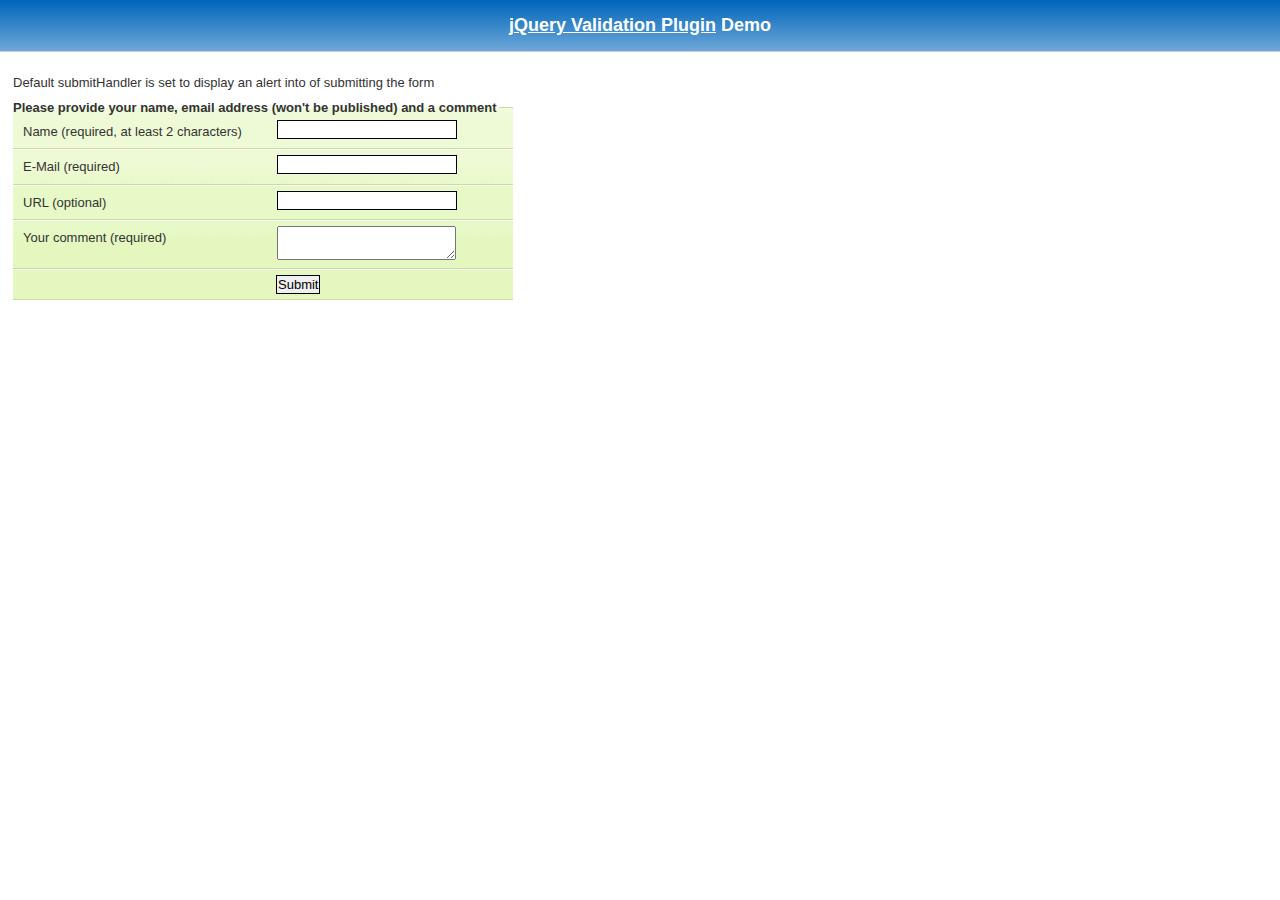
<file: validation/demo/requirejs/index.html>
<!DOCTYPE html>
<html lang="en">
	<head>
		<meta charset="utf-8">
		<title>jQuery validation plug-in - requirejs demo</title>

		<link rel="stylesheet" href="../css/screen.css">

		<style type="text/css">
			#commentForm { width: 500px; }
			#commentForm label { width: 250px; }
			#commentForm label.error, #commentForm input.submit { margin-left: 253px; }
		</style>
</head>
<body>

	<h1 id="banner"><a href="http://jqueryvalidation.org/">jQuery Validation Plugin</a> Demo</h1>
	<div id="main">

		<p>Default submitHandler is set to display an alert into of submitting the form</p>
		<form class="cmxform" id="commentForm" method="get" action="">
			<fieldset>
				<legend>Please provide your name, email address (won't be published) and a comment</legend>
				<p>
					<label for="cname">Name (required, at least 2 characters)</label>
					<input id="cname" name="name" minlength="2" type="text" required>
				</p>
				<p>
					<label for="cemail">E-Mail (required)</label>
					<input id="cemail" type="email" name="email" required>
				</p>
				<p>
					<label for="curl">URL (optional)</label>
					<input id="curl" type="url" name="url">
				</p>
				<p>
					<label for="ccomment">Your comment (required)</label>
					<textarea id="ccomment" name="comment" required></textarea>
				</p>
				<p>
					<input class="submit" type="submit" value="Submit">
				</p>
			</fieldset>
		</form>

		<script>
		var require = {
			paths: {
				"jquery": "../../lib/jquery-1.11.1"
			}
		};
		</script>
		<script src="../../lib/require.js" data-main="app.js"></script>
	</div>
</body>
</html>
</file>
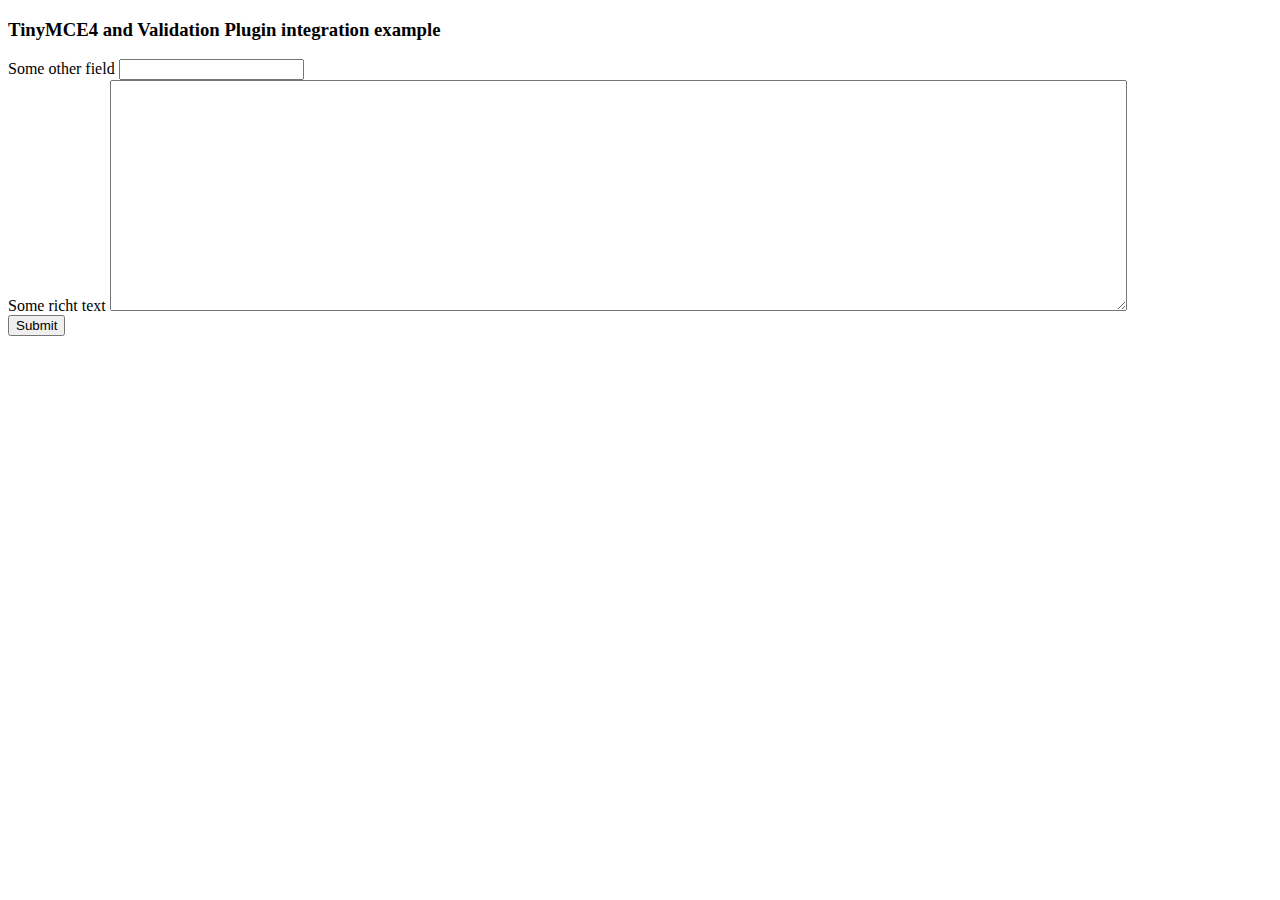
<file: validation/demo/tinymce4/index.html>
<!doctype html>
<html lang="en">
<head>
	<meta charset="utf-8">
	<title>jQuery Validation plugin: integration with TinyMCE</title>
	<script src="../../lib/jquery.js"></script>
	<script src="../../dist/jquery.validate.js"></script>
	<script src="//tinymce.cachefly.net/4.1/tinymce.min.js"></script>
	<script>
	tinymce.init({
		mode: "textareas",

		setup: function(editor) {
			editor.on('change', function(e) {
				tinymce.triggerSave();
				$("#" + editor.id).valid();
			});
		}

	});
	$(function() {
		var validator = $("#myform").submit(function() {
			// update underlying textarea before submit validation
			tinyMCE.triggerSave();
		}).validate({
			ignore: "",
			rules: {
				title: "required",
				content: "required"
			},
			errorPlacement: function(label, element) {
				// position error label after generated textarea
				if (element.is("textarea")) {
					label.insertAfter(element.next());
				} else {
					label.insertAfter(element)
				}
			}
		});
		validator.focusInvalid = function() {
			// put focus on tinymce on submit validation
			if (this.settings.focusInvalid) {
				try {
					var toFocus = $(this.findLastActive() || this.errorList.length && this.errorList[0].element || []);
					if (toFocus.is("textarea")) {
						tinyMCE.get(toFocus.attr("id")).focus();
					} else {
						toFocus.filter(":visible").focus();
					}
				} catch (e) {
					// ignore IE throwing errors when focusing hidden elements
				}
			}
		}
	})
	</script>
	<!-- /TinyMCE -->
</head>
<body>
<form id="myform" action="">
	<h3>TinyMCE4 and Validation Plugin integration example</h3>
	<label>Some other field</label>
	<input name="title">
	<br>
	<label>Some richt text</label>
	<textarea id="content" name="content" rows="15" cols="80" style="width: 80%"></textarea>
	<br>
	<input type="submit" name="save" value="Submit">
</form>
</body>
</html>
</file>
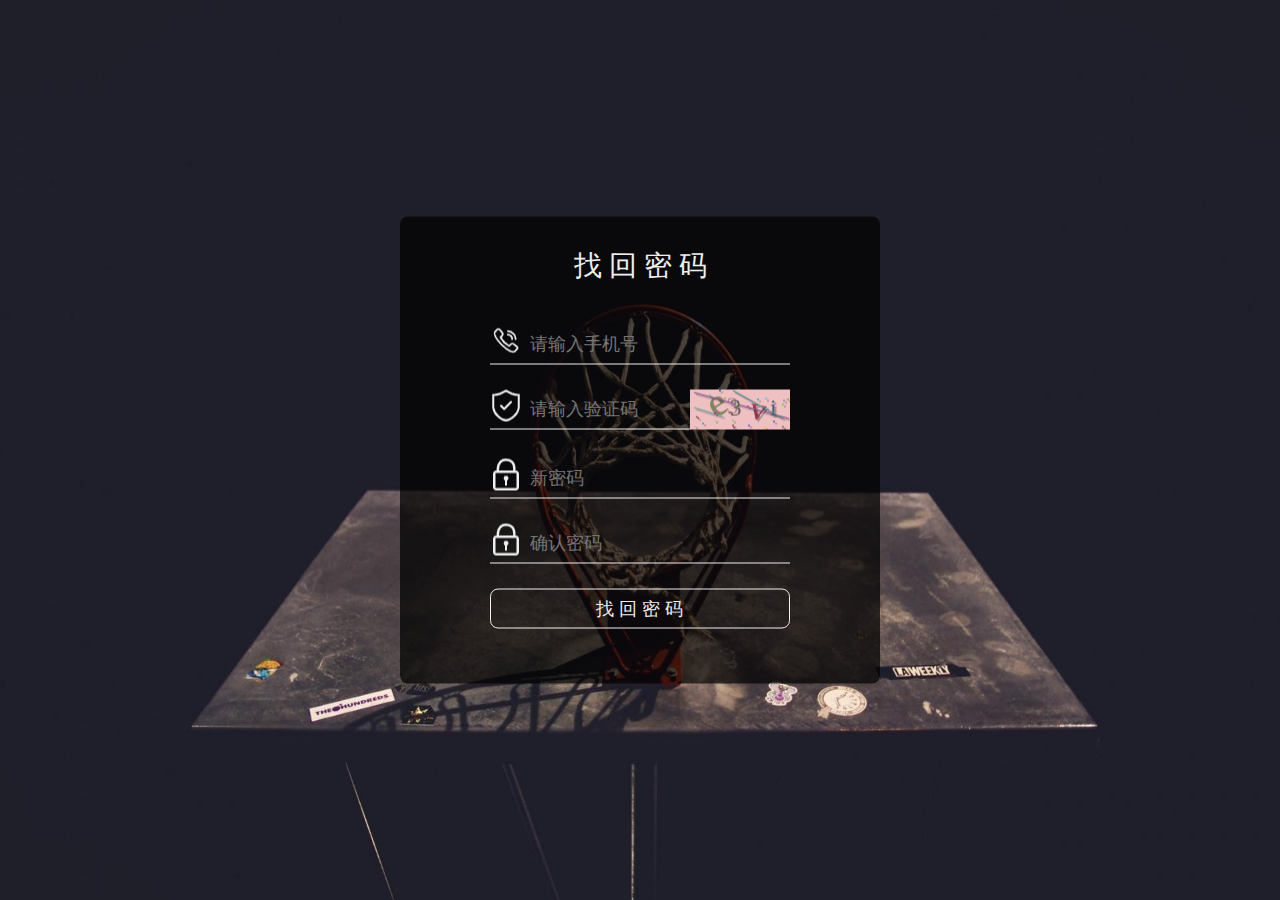
<file: html/findpwd.html>
<!DOCTYPE html>
<html lang="en">

<head>
    <meta charset="UTF-8">
    <meta http-equiv="X-UA-Compatible" content="IE=edge">
    <meta name="viewport" content="width=device-width, initial-scale=1.0">
    <title>找回密码</title>
    <link rel="stylesheet" href="../css/base.css">
    <link rel="stylesheet" href="../css/login_register.min.css">
    <link rel="icon" type="image/x-icon" href="../images/icon.png" />
    <script src="../jquery/jquery.min.js"></script>
    <script src="../js/gverify.js"></script>
    <script src="../validation/dist/jquery.validate.min.js"></script>
    <script src="../validation/dist/localization/messages_zh.min.js"></script>
    <script src="../js/util.js"></script>
    <script src="../js/findpwd.js"></script>
</head>

<body>
    <form id="findpwd">
        <h4>找&nbsp;回&nbsp;密&nbsp;码</h4>
        <div class="form-group">
            <input type="text" id="phone" name="phone" placeholder="请输入手机号" autocomplete="off">
        </div>
        <div class="form-group vercode">
            <input type="text" id="vercode" name="vercode" placeholder="请输入验证码" autocomplete="off">
            <p id="verify"></p>
        </div>
        <div class="form-group">
            <input type="password" id="password" name="password" placeholder="新密码">
        </div>
        <div class="form-group">
            <input type="password" id="repassword" name="repassword" placeholder="确认密码">
        </div>
        <div class="form-group form-btn">
            <button class="find-btn">找&nbsp;回&nbsp;密&nbsp;码</button>
        </div>
        <p class="fail-toast"></p>
    </form>
</body>

</html>
</file>
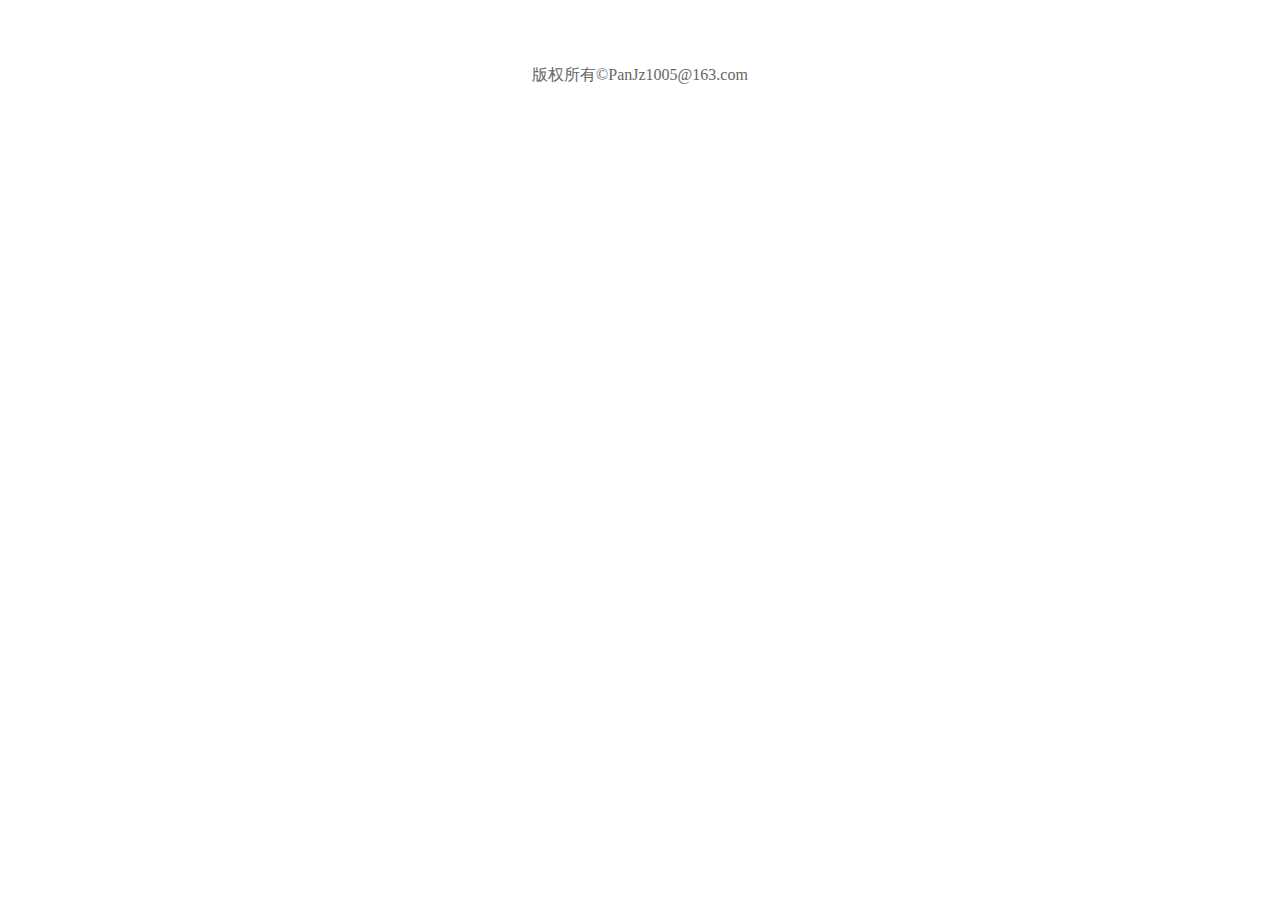
<file: html/footer.html>
<!DOCTYPE html>
<html lang="en">

<head>
    <meta charset="UTF-8">
    <meta http-equiv="X-UA-Compatible" content="IE=edge">
    <meta name="viewport" content="width=device-width, initial-scale=1.0">
    <title></title>
    <link rel="stylesheet" href="../css/base.css">
    <link rel="stylesheet" href="../css/footer.min.css">
</head>

<body>

    <div class="footer container">
        <p>版权所有&copy;PanJz1005@163.com</p>
    </div>

</body>

</html>
</file>
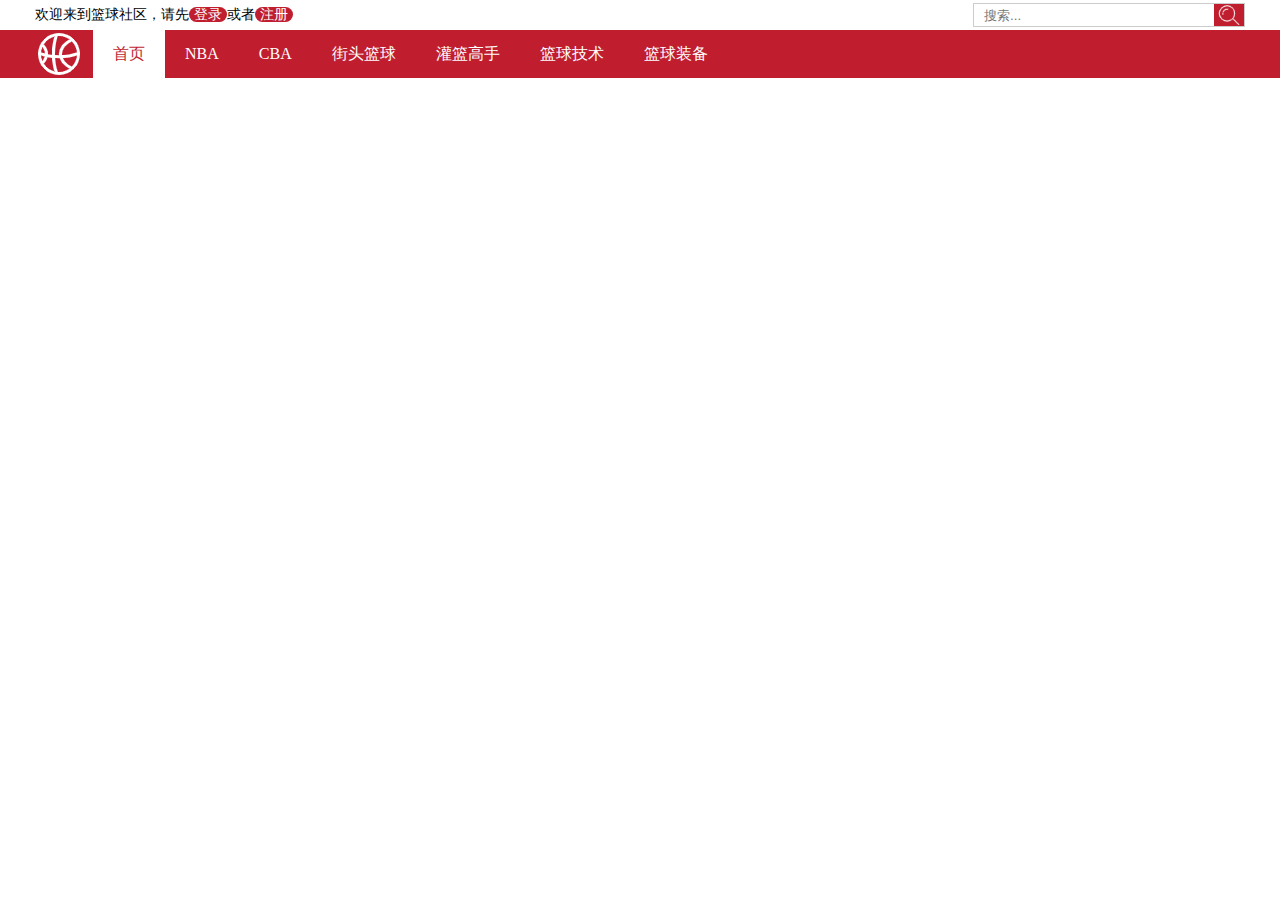
<file: html/header.html>
<!DOCTYPE html>
<html lang="en">
<head>
    <meta charset="UTF-8">
    <meta http-equiv="X-UA-Compatible" content="IE=edge">
    <meta name="viewport" content="width=device-width, initial-scale=1.0">
    <title>Document</title>
    <link rel="stylesheet" href="../css/base.css">
    <link rel="stylesheet" href="../css/header.min.css">
    <script src="../js/util.js"></script>
    <script src="../jquery/jquery.min.js"></script>
    <script src="../js/header.js"></script>
    <script src="../js/headOpera.js"></script>
</head>
<body>
    <!-- 头部 -->
    <header id="header-top">
        <div class="header-top-con container">
            <div class="f14 fl wel-login-register">
                <div class="wel">
                    欢迎来到篮球社区，请先<a href="../html/login.html">登录</a>或者<a href="../html/register.html">注册</a>
                </div>
                <!-- <div class="person-info">
                    你好，
                    <p class="nickname fr">dasfs</p>
                    <div class="person-info-alter">
                        <div class="head-portrait fl">
                            编辑头像
                        </div>
                        <div class="account-manage fr">
                            <div class="a-m-top">
                                <p class="a-m">账号管理</p>
                                <span>|</span>
                                <p class="quit">退出</p>
                            </div>
                            <div class="my-fans">
                                <span>粉丝</span>
                                <i class="fans-count">99</i>
                            </div>
                            <div class="my-post">
                                <span>我的帖子</span>
                                <i class="m-p-count">99</i>
                            </div>
                        </div>
                    </div>
                </div>
                <i>|</i>
                <div class="my-focus">我的关注</div>
                <i>|</i>
                <div class="my-enshrine">我的收藏</div>
                <i>|</i>
                <div class="my-messages">我的消息</div>
                <i>|</i>
                <div class="my-issue">我要发帖</div> -->
            </div>
            <div class="fr search">
                <input type="text" placeholder="搜索..."><button></button>
            </div>
        </div>
    </header>
    <!-- 导航栏 -->
    <nav id="nav">
        <div class="nav container">
            <h1 class="fl logo">
                <a href="index.html">
                    <img src="../images/logo.png" alt="">
                </a>
            </h1>
            <ul class="fl nav-list">
                <li class="active">首页</li>
                <li class="nba">NBA</li>
                <li class="cba">CBA</li>
                <li class="street">街头篮球</li>
                <li class="dunk">灌篮高手</li>
                <li class="tech">篮球技术</li>
                <li class="equip">篮球装备</li>
            </ul>
        </div>
    </nav>
</body>
</html>
</file>
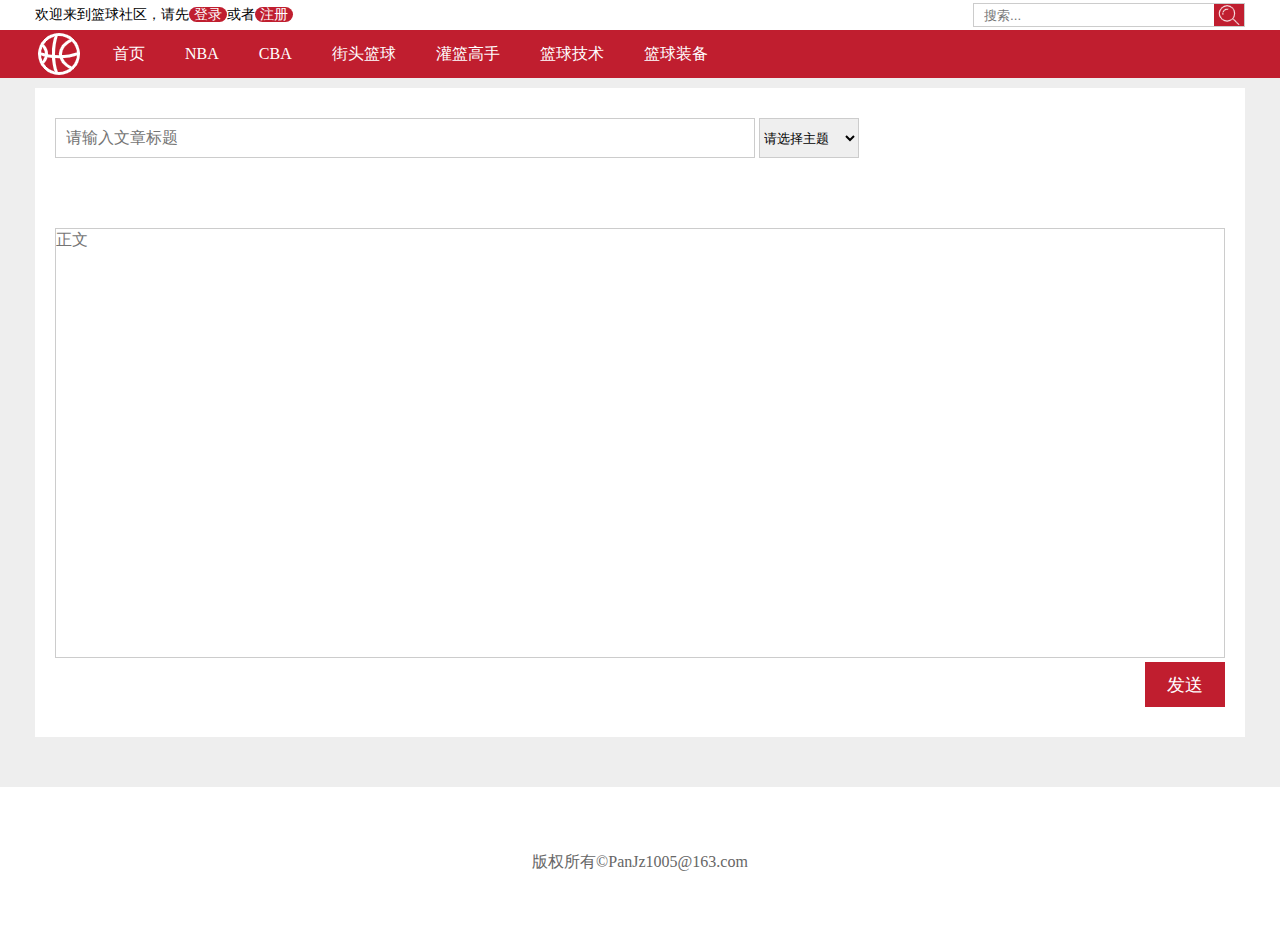
<file: html/issuePost.html>
<!DOCTYPE html>
<html lang="en">
<head>
    <meta charset="UTF-8">
    <meta http-equiv="X-UA-Compatible" content="IE=edge">
    <meta name="viewport" content="width=device-width, initial-scale=1.0">
    <title>篮球社区</title>
    <link rel="stylesheet" href="../css/base.css">
    <link rel="stylesheet" href="../css/issuePost.min.css">
    <link rel="icon" type="image/x-icon" href="../images/icon.png" />
    <script src="../jquery/jquery.min.js"></script>
    <script src="../js/util.js"></script>
    <script src="../js/issuePost.js"></script>
</head>
<body>
    <!-- 头部 -->
    <div id="header"></div>
    <div id="main">
        <div class="main container">
            <div class="issue-success">发送成功...</div>
            <div class="essay-title">
                <input type="text" id="topic-title" placeholder="请输入文章标题"/>
                <select id="topic">
                    <option value="" selected>请选择主题</option>
                    <option value="NBA">NBA</option>
                    <option value="CBA">CBA</option>
                    <option value="街头篮球">街头篮球</option>
                    <option value="灌篮高手">灌篮高手</option>
                    <option value="篮球技术">篮球技术</option>
                    <option value="篮球装备">篮球装备</option>
                </select>
            </div>
            <div class="essay-txt">
                <div class="edit-opera"></div>
                <textarea id="edit-txt" placeholder="正文"></textarea>
                <div class="issue">
                    <button>发送</button>
                </div>
            </div>
        </div>
    </div>
    <!-- 尾部 -->
    <footer id="footer"></footer>
</body>
</html>
</file>
<file: css/base.css>
/*(1)清除默认样式*/
html,
body,
ul,
li,
ol,
dl,
dd,
dt,
p,
h1,
h2,
h3,
h4,
h5,
h6,
form,
fieldset,
legend,
img,
input,
header,
main,
footer,
nav,
article,
section,
figure,
figcaption {
    margin: 0;
    padding: 0;
}

fieldset,
img,
select,
textarea,
input,
button {
    border: 0 none;
    padding: 0;
    margin: 0;
    outline-style: none;
}

html,
body {
    height: 100%;
}

/*去掉input等聚焦时的蓝色边框*/
ul,
li,
ol {
    list-style: none;
}

select,
input {
    vertical-align: middle;
}

textarea {
    resize: none;
}

/*防止拖动*/
img {
    border: 0;
    vertical-align: middle;
}

table {
    border-collapse: collapse;
}

/*边框合并*/
a {
    text-decoration: none;
}



/*2.添加公共样式*/
/*body {
    font:12px Arial,Verdana,"\5b8b\4f53";
    color:#666;
    background:#fff;
}*/
/*清除浮动（不管）*/
.clearfix:before,
.clearfix:after {
    /*清楚浮动*/
    content: "";
    display: table;

}

.clearfix:after {
    clear: both;
}

.clearfix {
    *zoom: 1;
    /*IE/7/6*/
}

h1,
h2,
h3,
h4,
h5,
h6 {
    font-weight: normal;
    font-size: 1em;
}

/*设置h标签的大小，设置跟父亲一样大的字体font-size:100%;*/
s,
i,
em {
    font-style: normal;
    text-decoration: none;
}


/*公共类*/
.container {
    /*内容、版心 提取 */
    width: 1210px;
    margin: auto;
}

.fl {
    float: left;
}

.fr {
    float: right;
}

.ac {
    text-align: center;
}

.hide {
    display: none;
}

.f12 {
    font-size: 12px;
}

.f14 {
    font-size: 14px;
}

.f16 {
    font-size: 16px;
}

* {
    box-sizing: border-box;
}
</file>
<file: validation/demo/marketo/stylesheet.css>
:-moz-any-link :focus {
	outline: none;
}

:focus {
	-moz-outline-style: none;
	outline: none;
}

body {
	font-size: 80%;
	margin: 0;
	padding: 0;
	font-family: tahoma, geneva, sans-serif;
	background-color: #000000;
}

a {
	color: #0653AB;
	outline: 0px;
	text-decoration: none;
}

a:hover {
	outline: 0px;
	text-decoration: underline;
}

img {
	border: 0px;
}

/* s1.0 - Page Containers */
#letterbox {
	margin: 10px auto;
	width: 883px;
	background-color: #364158;
	border: 8px solid #D4D4D4;
	padding: 1px 1px 10px 1px;
}

#header-background {
	background: url(images/back_nav_blue.gif) repeat-x;
	margin: 0px auto;
	padding: 0px;
	height: 73px;
	width: 883px;
	border-top: 4px solid #CCEAFE;
	border-bottom: 4px solid #D4D4D4;
}

#page-container {
	width: 866px;
	margin: 0px auto;
	margin-top: 33px; /* pad from top menu to actions buts*/
	margin-bottom: -11px;
	padding-top: 8px;
	padding-bottom: 8px;
	background-color: #D4D4D4; /* light grey*/
	border-right: 1px solid #464646;
}

#page-content-inner {
	width: 849px;
	margin: 0px auto;
	border-top: 1px solid #9F9FA0;
	border-left: 1px solid #A2A09A;
	background-color: #F4F1E9;
	position: relative;
}

#page-content-inner #col-left {
	width: 210px;
	float: left;
	background-color: #F4F1E9;
}

#page-content-inner #col-main {
	width: 639px;
	background-color: #ffffff;
	position: absolute;
	right: 0px;
	top: 0px;
}

#footer-container {
	width: 866px;
	position: relative;
	left: 8px;
	padding: 2px 0px 10px 0px;
	background-color: #D4D4D4; /* light grey*/
}

/* s2.0 - Global navigation bar */
.nav-global-container {
	width: 880px;
	margin: 0px auto;
	position: relative;
}

* html .nav-global-container { /* ie6 fix*/
	margin-bottom: -6px;
}

.login {
	position: absolute;
	right: 20px;
	text-align: center;
}

.login a,.login a span {
	display: block;
	height: 18px;
	font-size: 11px;
	background: url(images/login-sprite.gif) right -5px no-repeat;
	text-decoration: none;
	font-weight: bold;
	padding: 5px 10px 5px 10px;
	position: relative;
}

.login a:hover {
	color: #000000;
	text-decoration: underline;
}

div.login a span {
	background-position: left -105px;
	width: 4px;
	position: absolute;
	top: 0px;
	left: 0px;
	padding: 5px 0px 5px 0px;;
}

div.login a:hover span {

}

.logo {
	float: left;
	margin: 0px 0px -5px 0px; /* neg marging for ie6 */
}

.logo img {
	border: 0px;
	margin-left: -1px;
}

.nav-global {
	float: left;
	width: 645px;
	margin: 40px 0px 0px 40px;
	background-color: transparent;
}

.nav-global ul {
	margin: 0px;
	padding: 0px;
	list-style: none;
}

.nav-global li {
	float: left;
	white-space: nowrap;
}

div.nav-global li a,div.nav-global li a span {
	background-image: url(images/tab-sprite.gif);
	background-position: right 100px;
	background-repeat: no-repeat;
	height: 32px;
	color: #666666;
	text-decoration: none;
	font: bold 16px 'trebuchet ms';
	margin-right: 15px;
	display: block;
	position: relative;
	padding: 7px 15px 0px 15px;
}

div.nav-global li a:hover {
	background-position: right 0px;
	color: #333333;
}

div.nav-global li a:hover span {
	background-position: left -100px;
	display: block !important;
}

div.nav-global li a span {
	background-position: left 150px;
	width: 4px;
	position: absolute;
	left: 0px;
	top: 0px;
	padding: 7px 0px 0px 0px;
}

body.safari div.nav-global li a span {
	display: none;
}

div.nav-global li a.on,div.nav-global li a.on:hover {
	background-position: right -55px;
	color: #FFFFFF;
}

div.nav-global li a.on span,div.nav-global li a.on:hover span {
	background-position: left -155px;
	display: block !important;
}

div.action-container {
	position: relative;
	top: -45px;
	cursor: pointer;
}

div.action-icon-container {
	position: absolute;
	top: -17px;
	left: -17px;
	z-index: 10;
	width: 100px;
	height: 100px;
	overflow: hidden;
}

div.action-icon {
	border: 0px;
	position: absolute;
	top: -0px;
	left: 0px;
}

div.action-button-container {
	height: 106px;
	width: 180px;
	overflow: hidden;
	position: absolute;
	top: 0px;
	left: 0px;
	z-index: 5;
}

img.action-icon {
	border: 0px;
	position: absolute;
	top: 0px;
	left: 0px;
	z-index: 0
}

div.action-text {
	z-index: 20;
	color: #FFFFFF;
	position: absolute;
	left: 40px;
	top: 12px;
	font: 14px tahoma, geneva;
	padding-top: 30px;
}

div.bigbuttons {
	top: -20px;
}

div.action-header {
	z-index: 21;
	position: absolute;
	left: 40px;
	top: 10px;
}

div.action-header b {
	font: bold 17px tahoma, geneva;
	display: block;
	margin-bottom: 10px;
	color: #0b2c89;
	position: absolute;
	top: 0px;
	left: 0px;
	width: 130px;
}

div.action-header b.shadow {
	top: 1px;
	left: 1px;
	color: #d5d5d5;
}

img.action-button {
	position: relative;
}

div.hover img.action-button {
	top: -131px;
}

div.on img.action-button {
	top: -261px;
}

/* s3.0 - top of content Action Buttons */
.action-buttons {
	width: 100%; /* ie6 requires */
}

.action-buttons ul {
	position: relative;
	padding: 0px;
}

.action-buttons li {
	position: relative; /* ie6 fix */
	float: left;
	list-style: none;
	text-align: center;
	line-height: 16px;
	margin: -61px 0px 0px 0px;
}

.action-home li {
	margin: -49px 0px 0px 0px;
}

.action-buttons  a {
	display: block;
	height: 110px;
	width: 175px;
	padding: 14px 0px 0px 25px;
	text-decoration: none;
	font-size: 12px;
	font-weight: bold;
	color: #ffffff;
}

.action-buttons li span {
	color: #053880;
	line-height: 47px;
	font-size: 17px;
}

div.action-bottom {
	margin: 15px 0px 10px 0px;
	float: left;
}

div.action-bottom a {
	height: 61px;
	width: 178px;
	border: 0px;
	background: url(images/action-bottom.gif) no-repeat 0px 0px;
	color: #0b2c89;
	float: left;
	position: relative;
	font: bold 17px tahoma, geneva;
	text-decoration: none;
	margin-right: 10px;
}

div.action-bottom a span {
	position: absolute;
	top: 15px;
	left: 40px;
}

div.action-bottom a span.shadow {
	top: 16px;
	left: 41px;
	color: #d4d4d4;
}

.line-grey {
	background: url(images/line-grey.gif) 0 0 repeat-x;
	height: 2px;
	margin: 8px 25px 20px 0;
}

/* s4.0 - Home Hero Area */
.hero-background {
	position: relative;
	width: 880px;
	background: url(images/back_home-hero.jpg) 10px 0px no-repeat;
	height: 211px;
	margin: -20px 0px 45px 0px;
}

.hero-text {
	float: right;
	width: 626px;
	margin-top: 26px;
}

.hero-text a { /* Sign Up Now Button */
	padding: 5px 32px 0px 0px;
	float: right;
}

.hero-text h1 {
	font-size: 2.3em;
	line-height: 1.2em;
	color: #333333;
	font-family: Trebuchet MS;
	margin: 12px 0px 10px 10px;
}

.hero-text h2 {
	margin: 0px;
	font-weight: normal;
	font-size: 1.35em;
	margin: 5px 0px 13px 10px
}

/* s4.1 - Home Left Header tab */
.col-left-header-tab {
	position: relative; /* ie6 fix */
	background: url(images/tab_green.gif) 0 0 no-repeat;
	height: 30px;
	width: 166px;
	text-align: center;
	color: #ffffff;
	font: 20px 'trebuchet ms';
	padding-top: 2px;
	margin-top: -41px;
	margin-left: 20px;
	line-height: 29px;
	margin-bottom: 8px;
	display: block;
}

.col-left-header-tab a {
	color: #FFFFFF;
}

.callout-green {
	background: url(images/back_green-fade.gif) 0 0 repeat-x;
	font-size: 1.2em;
	padding: 10px 15px 20px 13px;
	color: #303B52;
	line-height: 1.4em;
}

/* s4.2 - Home Left Quote */
.callout-tan {
	color: #666666;
}

.callout-tan h1 {
	background: #F4F1E9 url(images/back_tan-fade.gif) 0 0 repeat-y;
	font-size: 1.1em;
	text-align: center;
	margin: 0px;
	padding: 11px 5px 11px 2px;
	color: #333333;
}

.callout-tan p {
	margin: 0px;
	margin-top: 5px;
	line-height: 1.4em;
	padding: 5px 10px 7px 13px;
}

.callout-tan p img {
	float: left;
	margin: 5px 10px 5px 0px;
}

.callout-tan div {
	text-align: left;
	padding: 5px 10px 7px 0px;
	font-weight: bold;
}

/* s4.3 - purple home boxes */
.box-purple {
	background: #C6C8E3 url(images/back_home-icons.png) 0px 0px repeat-x;
	border-left: 1px solid #ffffff;
	color: #333333;
	width: 581px;
	padding: 10px 15px 20px 15px;
}

div.box-purple a {

}

.box-purple h1 {
	font-size: 1.5em;
	margin: 10px 0px -15px 0px;
}

.box-purple li {
	margin: 0px 0px 0px -23px;
	line-height: 1.6em;
	font-size: 1em;
}

.box-purple  div {
	padding: 0px 0px 0px 110px;
}

.icon-text01 {
	background-image: url(images/icon_search-engine-market.png);
	background-repeat: no-repeat;
}

* html .icon-text01 {
	width: 460px; /* must have a width or heigh tag for ie6*/
	background-image: none;
	filter: progid : DXImageTransform . Microsoft .
		AlphaImageLoader(src = "images/icon_search-engine-market.png",
		sizingMethod = "crop");
}

.icon-text02 {
	background: url(images/icon_landing-pages.png) 0 0 no-repeat;
}

* html .icon-text02 {
	width: 460px; /* must have a width or heigh tag for ie6*/
	background-image: none;
	filter: progid : DXImageTransform . Microsoft .
		AlphaImageLoader(src = "images/icon_landing-pages.png", sizingMethod =
		"crop");
}

.icon-text03 {
	background: url(images/icon_salesforce.png) 0 0 no-repeat;
}

* html .icon-text03 {
	width: 460px; /* must have a width or heigh tag for ie6*/
	background-image: none;
	filter: progid : DXImageTransform . Microsoft .
		AlphaImageLoader(src = "images/icon_salesforce.png", sizingMethod =
		"crop");
}

/* s4.4 - news home boxes */
.callout-news {
	color: #555555;
	float: left;
	width: 49%;
	margin: 10px 1px 0px 0px;
	padding-bottom: 20px;
	text-align: left;
}

.line-news-r {
	border-right: 1px solid #D4D4D4;
}

.callout-news h1 {
	background-color: #EEEEEE;
	font-size: 1.2em;
	margin: 0px;
	padding: 11px 5px 11px 15px;
	color: #333333;
}

.callout-news p {
	margin: 10px 0px 0px 10px;
	padding: 0px 10px 7px 20px;
	background: url(images/news.gif) no-repeat left 1px;
}

.callout-news p a {

}

.callout-news ul {
	list-style-type: none;
	padding: 0;
	margin: 10px 0 0 10px;
}

.callout-news li {
	background: url(images/icon_news.gif) no-repeat left 2px;
	padding: 0px 5px 5px 20px;
}

.callout-news li a {
	display: block;
	margin-bottom: 5px;
}

.callout-news div {
	text-align: right;
}

#scrollup {
	position: relative;
	overflow: hidden;
	height: 440px;
	width: 200px
}

.headline {
	position: absolute;
	top: 600px;
	left: 5px;
	height: 585px;
	width: 190px;
	font: normal 12px tahoma, geneva !important;
}

div.more {
	margin: 5px 0px 0px 0px;
	padding: 0px 10px 0px 0px;
	letter-spacing: inherit;
}

div.more a {
	background: transparent url(images/arrow_r-blue.gif) no-repeat right 2px
		;
	font-weight: bold;
	padding: 0px 20px 0px 0px;
	font-weight: bold;
	text-decoration: none;
}

div.more a:hover {
	text-decoration: underline;
}

/* sX.0 - Left Nav */
.nav-left-back {
	background: url(images/back_nav_side.gif) 0 0 repeat-x;
}

div.empty {
	background: #F1F0E5 url(images/back_green-fade.gif) 0 0 repeat-x;
}

div.empty div.callout-green {

}

.nav-left {
	padding-top: 12px;
	/*background: url(images/logo_marketo_square.gif) 0 0 no-repeat;*/
	width: 210px;
}

.nav-left ul {
	margin: 0px;
	padding: 0px;
	list-style: none;
}

.nav-left li a {
	display: block;
	height: 24px;
	text-decoration: none;
	font-size: 12px;
	font-weight: bold;
	color: #ffffff;
	border-top: 1px solid #B3D38D;
	border-bottom: 1px solid #7CA84E;
	border-left: 1px solid #97B973;
	padding: 6px 0px 0px 20px;
}

.nav-left a:hover,.nav-left a.active:hover,#nav-left-sub a:hover {
	color: #4C6F28;
	background-color: #F4F1E9;
}

.nav-left a.open {
	background-image: url(images/arrow_d-green.gif);
	background-repeat: no-repeat;
	background-position: 6px 11px;
}

.nav-left-header-tab {
	position: relative; /* ie6 fix */
	background: url(images/tab_green.gif) 0 0 no-repeat;
	height: 32px;
	width: 166px;
	text-align: center;
	color: #ffffff;
	margin: -41px 0px 0px 22px;
	line-height: 22px;
	margin-bottom: 8px;
	display: block;
}

div.empty div.nav-left-header-tab {
	background: url(images/tab_green2.gif) 0 0 no-repeat;
}

.nav-left a.active {
	/* background: url(images/arrow_d-green.gif) 5px 10px no-repeat; */
	display: block;
	height: 24px;
	text-decoration: none;
	font-size: 12px;
	font-weight: bold;
	background-color: #F4F1E9;
	color: #4C6F28;
	border-top: 1px solid #D1E5BB;
	border-bottom: 1px solid #B0CB95;
	border-left: 1px solid #DADADA;
	padding: 6px 0px 0px 20px;
}

#nav-left-sub a {
	display: block;
	height: 24px;
	text-decoration: none;
	font-size: 12px;
	font-weight: bold;
	background-color: #D6E8C4;
	color: #4C6F28;
	border-top: 1px solid #D6E8C4;
	border-bottom: 1px solid #B0CB95;
	border-left: 1px solid #97B973;
	border-right: 1px solid #8DBE5A;
	padding: 6px 0px 0px 30px;
}

* html #nav-left-sub { /* ie6 fix */
	margin-top: -1px;
}

*+html #nav-left-sub { /* ie7 fix */
	margin-top: -1px;
}

#nav-left-sub a.active-page {
	display: block;
	height: 24px;
	text-decoration: none;
	font-size: 12px;
	font-weight: bold;
	background-color: #ffffff;
	color: #666666;
	border-top: 0px solid #7CA84E;
	border-bottom: 1px solid #B0CB95;
	border-left: 1px solid #97B973;
	border-right: 0px solid #8DBE5A;
	padding: 6px 0px 0px 30px;
	cursor: default; /* turns off hand icon for link */
}

/* sX.0 -  Main Content */
.main-content {
	color: #666666;
	position: absolute;
	right: 20px;
	padding-top: 20px;
	width: 585px;
	padding-bottom: 20px;
}

div.main-content div.main-content {

}

.main-content h1 {
	color: #5890D1;
	font-size: 1.9em;
	font-family: Trebuchet MS;
	border-bottom: 1px solid #cccccc;
	margin: 0px 10px 0px 0px;
}

.main-content h2 {
	color: #666666;
	font-size: 1.3em;
	font-weight: normal;
	margin: 10px 10px 5px 0px;
}

.main-content p {
	margin: 10px 10px 10px 0px;
	line-height: 1.55em;
}

/* sX.1 -  Main Content Sub Styles */
.sub-grey {
	border-top: 1px solid #D4D4D4;
	border-bottom: 1px solid #D4D4D4;
	background-color: #F4F4F4;
	margin: 10px 10px 0px 0px;
	padding: 0px 10px 20px 15px;
}

.sub-white {
	margin: 10px 10px 0px 0px;
	padding: 0px 10px 20px 15px;
}

img.screen-grab-r {
	margin-right: -8px;
	text-align: right;
	padding: 0px 0px 0px 10px;
}

div.main-content a.screenshot {
	float: right;
	padding: 10px 10px 0px 0px
}

.content-foot {
	border-top: 1px solid #D4D4D4;
	font-size: .9em;
	line-height: 1.45em;
	margin: 10px 20px 0px 0px;
	padding: 10px 10px 30px 0px;
}

div.main-content ul {
	position: relative;
	left: -25px;
}

div.main-content li {
	margin-bottom: 5px;
	list-style-type: disc
}

div.main-content li a {
	color: #6A6CB0;
}

/* sX.0 - Footer */
div.footer {
	color: #666666;
	font-size: .85em;
	font-weight: normal;
	height: 18px;
	margin: 0px auto;
	font-family: Tahoma, Geneva, sans-serif;
	margin-top: 10px;
}

.footer ul {
	list-style-type: none;
}

.footer li {
	float: left;
	border-right: 1px solid #666666;
	padding: 0px 7px 0px 7px;
	margin-top: 3px;
}

.footer a {
	color: #666666;
	text-decoration: none;
}

.footer a:hover {
	color: #0653AB;
	text-decoration: none;
}

.footer li.line-off {
	border-right: 0px solid #ffffff;
}

div.footer strong {
	font-weight: normal;
}

/* sX.0 - General Colors */
.line-grey,.line-grey-tier {
	border-top: 1px solid #A3A3A2;
}

.line-grey-tier {
	padding-bottom: 25px;
}

.bottom {
	height: 10px;
}

div.p10bottom {
	padding-bottom: 10px;
}

.clear {
	clear: both;
}

table.grid {
	background: #EEEEEE;
}

table.grid th {
	background-color: #F4F4F4;
}

table.grid td {
	background-color: #FFFFFF;
}

div.buttonSubmit {
	position: relative;
}

div.buttonSubmit input,div.buttonSubmit span {
	height: 36px;
	position: relative;
	background-image: url(images/button-submit.gif);
	background-repeat: no-repeat;
	background-position: right 0px;
	float: left;
	color: #FFFFFF;
	font-weight: bold;
	padding: 0px 15px 2px 15px;
	margin: 20px 0px 20px 0px;
	border: 0px;
	cursor: pointer;
	z-index: 5;
}

div.buttonSubmit input {
	width: auto;
}

div.buttonSubmit span {
	width: 4px;
	position: absolute;
	left: 0px;
	top: 0px;
	background-position: left -36px;
	padding: 0px 0px 0px 0px;
	z-index: 10;
}

body.safari div.buttonSubmit span {
	display: none
}

div.buttonSubmitHover input {
	background-position: right -72px;
}

div.buttonSubmitHover span {
	background-position: left -108px;
}

a.demoLink {
	padding: 1px 10px 0px 17px;
	height: 24px;
	background: url(images/bullet_triangle_blue.gif) no-repeat 0px 4px;
	display: block;
	float: left;
}

div.callout-tan a {
	background: none;
	color: #0653AB;
	margin: auto;
	display: block;
}

div.callout-tan a:hover {
	background: none;
	color: #0653AB;
}

label.error {
	display: block;
	color: red;
	font-style: italic;
	font-weight: normal;
}

input.error {
	border: 2px solid red;
}

p.demoBlock {
	border-bottom: 1px solid #DDDDDD;
	padding-bottom: 10px;
}

div.left-nav-callout {
	height: 200px;
	width: 190px;
	top: 55px;
	left: 5px;
	position: relative;
	padding-left: 9px;
	padding-top: 13px;
}

div.left-nav-callout img.png {
	position: absolute;
	z-index: 0;
	top: 0px;
	left: 0px;
}

div.left-nav-callout h6 {
	font: bold 14px tahoma, geneva;
	color: #333333;
	height: 36px;
	padding-left: 5px;
	margin: 0px;
	position: relative;
	z-index: 10;
}

div.left-nav-callout a {
	background: url(images/monitor24.gif) no-repeat 0px center;
	padding: 5px 0px 5px 30px;
	display: block;
	font: bold 12px tahoma, geneva;
	color: #336699;
	margin-bottom: 5px;
	position: relative;
	z-index: 10;
	width: 140px;
}

form table td {
	padding: 5px;
}

form table input {
	width: 200px;
	padding: 3px;
	margin: 0px;
}

textarea {
	width: 400px
}

td.label {
	width: 150px;
}

tr.required td.label {
	font-weight: bold;
	background: url(/images/forms/backRequiredGray.gif) no-repeat right
		center;
}

div.subTableDiv {
	width: 500px;
}

div.subTableDiv td.label {
	width: 135px;
}

ul#homeBlog li div.description {
	display: none;
}

td.field input.error, td.field select.error, tr.errorRow td.field input,tr.errorRow td.field select {
	border: 2px solid red;
	background-color: #FFFFD5;
	margin: 0px;
	color: red;
}

tr td.field div.formError {
	display: none;
	color: #FF0000;
}

tr.errorRow td.field div.formError {
	display: block;
	font-weight: normal;
}

div.error {
	color: red;
}

div.error a {
	color: #336699;
	font-size: 12px;
	text-decoration: underline
}

div.tooltip {
	position: absolute;
	left: 30px;
	bottom: 0px;
	display: none; /* in case javascript is disabled */
	width: 170px;
	background-color: #F4F1E9;
	z-index: 100;
	padding: 10px;
	border: 1px solid #CCCCCC;
}

div.offerbox {
	width: 125px;
	float: left;
	position: relative;
}

div.offerbox h3 {
	font: bold 17px tahoma, geneva;
	color: #333333;
	height: 55px;
	margin: 0px auto;
	text-align: center;
}

div.offerbox h4 {
	height: 100px;
	font: normal 13px tahoma, geneva;
	margin: 0px;
}

div.offerbox h5 {
	font: bold 14px tahoma, geneva;
	margin: 0px;
	height: 55px;
}

div.offerbox h5 small {
	float: left;
	font-weight: normal;
	font-size: 10px;
}

div.offerbox div.learnmore {
	padding-left: 25px;
}

div#marketoEditions {
	background: url(images/buynowBack.gif) no-repeat;
	width: 584px;
	height: 376px;
	float: left;
	position: relative;
	margin-bottom: 10px;
}

div.offerHeader {
	background: #0D8BBD;
	position: absolute;
	top: 20px;
	width: 266px;
	height: 34px;
	border: 1px solid #e1e4e2;
}

div.offerHeader span {
	font: 20px 'trebuchet ms';
	color: #FFFFFF;
	position: absolute;
	left: 0px;
	top: 0px;
}

div.offerHeader span.shadow {
	font: 20px 'trebuchet ms';
	color: #333333;
	position: absolute;
}

div.offerbox div.buttonSubmit {
	margin: 5px 0px 0px 10px;
}

div.footerAddress {
	position: absolute;
	bottom: 30px;
	left: 20px;
	color: #666666;
	font-size: 11px;
	display: none;
}
</file>
<file: validation/demo/milk/milk.css>
/* GENERAL ELEMENTS */

* { margin: 0; padding: 0; }

body, input, select, textarea { font-family: verdana, arial, helvetica, sans-serif; font-size: 11px; }
body { color: #333;  background-color: #fff; text-align: center; }

a:link { color:#0060BF; text-decoration: underline; }
a:visited { color:#0060BF; text-decoration: underline; }
a:active { color:#0060BF; text-decoration: underline; }
a:hover { color:#000000; text-decoration: underline; }
	
h1, h2, h3, h4, h5, h6 { font-family: "Lucida Grande", "Lucida Sans Unicode", geneva, verdana, arial, helvetica, sans-serif; font-weight: bold; color: #666; }
h1 { font-size: 1.8em; margin: 0em 0em 0.6em 0em; color: #EC5800; }
h2 { font-size: 1.5em; margin: 1.2em 0em 0.4em 0em; }
h3 { font-size: 1.4em; margin: 1.2em 0em 0.4em 0em; color: #EC5800; }
h4 { font-size: 1.2em; margin: 1.2em 0em 0.4em 0em; }
h5 { font-size: 1.0em; margin: 1.2em 0em 0.4em 0em; }
h6 { font-size: 0.8em; margin: 1.2em 0em 0.4em 0em; }

img { border: 0px; }

p { font-size: 1.0em; line-height: 1.3em; margin: 1.2em 0em 1.2em 0em; }
li > p { margin-top: 0.2em; }
pre { font-family: monospace; font-size: 1.0em; }
strong, b { font-weight: bold; }

/* PAGE ELEMENTS */

/* Content */

#content { margin: 0em auto; width: 765px; padding: 10px 0 10px 0; text-align: left; /* Win IE5 */ }
.content { margin-left: 4.5em; margin-right: 4.5em; }
.content ol, .content ul, .content li { font-size: 1.0em; line-height: 1.3em; margin: 0.2em 0 0.1em 1.5em; }
.content ol.terms li { margin-bottom: 1em; }

/* Header */

#header { padding-bottom: 10em; }
#headerlogo { float: left; }
#headerlogo img { width: 188px; height: 83px;  }
#headernav { float: right; }

label { font-weight: bold; }
#reminders label { font-weight: normal; }

table.tabbedtable { padding-left: 3em; }
table.tabbedtable td { padding-bottom: 5px; }
table.tabbedtable label { text-align: right; padding-right: 9px; }
.hiddenlabel { visibility: hidden; }
.largelink { border: 1px solid #cacaca; padding: 10px; background-color: #E8EEF7; font-size: 1.2em; font-weight: bold; }
.largelinkwrap { padding-top: 10px; padding-bottom: 10px; }



#signuptab {
  float:left;
  width:100%;
  background:#fff url("bg.gif") repeat-x bottom;
  font-size: 1.0em;
  line-height: normal;
}
#signuptab ul {
  margin:0;
  padding: 0px 10px 0px 10px;
  list-style:none;
}
#signuptab li {
  float:left;
  background:url("left_white.png") no-repeat left top;
  margin:0;
  padding:0 3px 0 9px;
  border-bottom:1px solid #CACACA;
}
#signuptab a {
  float:left;
  display:block;
  width:.1em;
  background:url("right_white.png") no-repeat right top;
  padding:2px 15px 0px 6px;
  text-decoration:none;
  font-weight:bold;
  color:#fff;
  white-space: nowrap;
}
#signuptab > ul a {width:auto;}
/* Commented Backslash Hack hides rule from IE5-Mac \*/
#signuptab a {float:none;}
/* End IE5-Mac hack */
#signuptab a:hover {
  color:#333;
}
#signuptab #signupcurrent {
  background-position:0 -150px;
  border-width:0;
}
#signuptab #signupcurrent a {
  background-position:100% -150px;
  padding-bottom:1px;
  color:#000;
}
#signuptab li:hover, #signuptab li:hover a {
  background-position:0% -150px;
  color:#000;
}
#signuptab li:hover a {
  background-position:100% -150px;
}

/* Signup box */

#signupbox {
  width: 100%;
  text-align: center;
  margin: 0em auto;
}

#signupwrap {
  border: 1px solid #CACACA;
  border-top: 0;
  text-align: left;
  padding: 35px 10px 20px 30px;
  clear: both;
}

/* Unsupported browsers */

.orange_rbcontent { padding: 0.4em; }
.orange_rbroundbox { width: 100%; }

#unsupported {
  font-weight: bold;
  text-align: left;
}

/*#content {
  padding-top: 15px;
}*/

/* Signup form */

#signupform table {
  border-spacing: 0px;
  border-collapse: collapse;
  empty-cells: show;
}

#signupform .label {
  padding-top: 2px;
  padding-right: 8px;
  vertical-align: top;
  text-align: right;
  width: 125px;
  white-space: nowrap;
}

#signupform .field {
  padding-bottom: 10px;
  white-space: nowrap;
}

#signupform .status {
  padding-top: 2px;
  padding-left: 8px;
  vertical-align: top;
  width: 246px;
  white-space: nowrap;
}

#signupform .textfield {
  width: 150px;
}

#signupform label.error {
  background:url("../images/unchecked.gif") no-repeat 0px 0px;
  padding-left: 16px;
  padding-bottom: 2px;
  font-weight: bold;
  color: #EA5200;
}

#signupform label.checked {
  background:url("../images/checked.gif") no-repeat 0px 0px;
}

#signupform .success_msg {
  font-weight: bold;
  color: #0060BF;
  margin-left: 19px;
}

#signupform #dateformatStatus, #signupform #termsStatus {
  margin-left: 6px;
}

#signupform #dateformat_eu {
 vertical-align: middle;
}

#signupform #ldateformat_eu {
  font-weight: normal;
  vertical-align: middle;
}

#signupform #dateformat_am {
  vertical-align: middle;
}

#signupform #ldateformat_am {
  font-weight: normal;
  vertical-align: middle;
}

#signupform #termswrap {
  float: left;
}

#signupform #terms {
  vertical-align: middle;
  float: left;
  display: block;
  margin-right: 5px;
}

#signupform #lterms {
  font-weight: normal;
  vertical-align: middle;
  float: left;
  display: block;
  width: 350px;
  white-space: normal;
}

#signupform #lsignupsubmit {
  visibility: hidden;
}
</file>
<file: css/index.min.css>
#main{min-height:699px;overflow:hidden;background:#eee;padding-top:10px}#main .bbs-box{overflow:hidden}#main .bbs-box .bbs-left-box{width:845px}#main .bbs-box .bbs-left-box .bbs-content{background-color:#fff;margin-bottom:10px}#main .bbs-box .bbs-left-box .bbs-content h3{height:30px;line-height:30px;padding:0 15px;border-left:5px solid #C01E2F;border-bottom:1px dashed #eee}#main .bbs-box .bbs-left-box .bbs-content h3 span{font-weight:900}#main .bbs-box .bbs-left-box .bbs-content h3 a{color:#999;float:right}#main .bbs-box .bbs-left-box .bbs-content h3 a:hover{color:#C01E2F}#main .bbs-box .bbs-left-box .bbs-content .content-list{padding:0 15px 0 20px}#main .bbs-box .bbs-left-box .bbs-content .content-list ul li{height:35px;line-height:35px;border-bottom:1px dashed #eee}#main .bbs-box .bbs-left-box .bbs-content .content-list ul li .post-title{display:flex}#main .bbs-box .bbs-left-box .bbs-content .content-list ul li .post-title a{max-width:500px;color:#000;overflow:hidden;white-space:nowrap;text-overflow:ellipsis}#main .bbs-box .bbs-left-box .bbs-content .content-list ul li .post-title a:hover{color:#C01E2F}#main .bbs-box .bbs-left-box .bbs-content .content-list ul li .post-title span{margin-left:10px;color:#999}#main .bbs-box .bbs-left-box .bbs-content .content-list ul li .post-time span{color:#999}#main .bbs-box .bbs-right-box{width:355px;background-color:#fff}#main .bbs-box .bbs-right-box h3{height:30px;line-height:30px;border-left:5px solid #C01E2F;border-bottom:1px dashed #eee;padding:0 15px 0 35px;color:#C01E2F;font-weight:900;background:url(../images/hot.png) 15px center no-repeat}#main .bbs-box .bbs-right-box .hot-list{padding:0 20px}#main .bbs-box .bbs-right-box .hot-list li{height:40px;line-height:40px;border-bottom:1px dashed #eee}#main .bbs-box .bbs-right-box .hot-list li:nth-of-type(1) i{background:url(../images/rank-champion.png) center no-repeat}#main .bbs-box .bbs-right-box .hot-list li:nth-of-type(2) i{background:url(../images/rank-silver.png) center no-repeat}#main .bbs-box .bbs-right-box .hot-list li:nth-of-type(3) i{background:url(../images/rank-third.png) center no-repeat}#main .bbs-box .bbs-right-box .hot-list li i{height:40px;width:20px;line-height:40px;text-align:center;display:block;float:left;margin-right:5px}#main .bbs-box .bbs-right-box .hot-list li a{max-width:290px;overflow:hidden;white-space:nowrap;text-overflow:ellipsis;display:block;color:#000;float:left}#main .bbs-box .bbs-right-box .hot-list li a:hover{color:#C01E2F}
</file>
<file: validation/demo/css/screen.css>
/**********************************

Use: Main Screen Import

***********************************/

@import "reset.css";
@import "core.css";

@import "cmxformTemplate.css";
@import "cmxform.css";
</file>
<file: validation/test/qunit/qunit.css>
/*!
 * QUnit 1.18.0
 * http://qunitjs.com/
 *
 * Copyright jQuery Foundation and other contributors
 * Released under the MIT license
 * http://jquery.org/license
 *
 * Date: 2015-04-03T10:23Z
 */

/** Font Family and Sizes */

#qunit-tests, #qunit-header, #qunit-banner, #qunit-testrunner-toolbar, #qunit-userAgent, #qunit-testresult {
	font-family: "Helvetica Neue Light", "HelveticaNeue-Light", "Helvetica Neue", Calibri, Helvetica, Arial, sans-serif;
}

#qunit-testrunner-toolbar, #qunit-userAgent, #qunit-testresult, #qunit-tests li { font-size: small; }
#qunit-tests { font-size: smaller; }


/** Resets */

#qunit-tests, #qunit-header, #qunit-banner, #qunit-userAgent, #qunit-testresult, #qunit-modulefilter {
	margin: 0;
	padding: 0;
}


/** Header */

#qunit-header {
	padding: 0.5em 0 0.5em 1em;

	color: #8699A4;
	background-color: #0D3349;

	font-size: 1.5em;
	line-height: 1em;
	font-weight: 400;

	border-radius: 5px 5px 0 0;
}

#qunit-header a {
	text-decoration: none;
	color: #C2CCD1;
}

#qunit-header a:hover,
#qunit-header a:focus {
	color: #FFF;
}

#qunit-testrunner-toolbar label {
	display: inline-block;
	padding: 0 0.5em 0 0.1em;
}

#qunit-banner {
	height: 5px;
}

#qunit-testrunner-toolbar {
	padding: 0.5em 1em 0.5em 1em;
	color: #5E740B;
	background-color: #EEE;
	overflow: hidden;
}

#qunit-userAgent {
	padding: 0.5em 1em 0.5em 1em;
	background-color: #2B81AF;
	color: #FFF;
	text-shadow: rgba(0, 0, 0, 0.5) 2px 2px 1px;
}

#qunit-modulefilter-container {
	float: right;
	padding: 0.2em;
}

.qunit-url-config {
	display: inline-block;
	padding: 0.1em;
}

.qunit-filter {
	display: block;
	float: right;
	margin-left: 1em;
}

/** Tests: Pass/Fail */

#qunit-tests {
	list-style-position: inside;
}

#qunit-tests li {
	padding: 0.4em 1em 0.4em 1em;
	border-bottom: 1px solid #FFF;
	list-style-position: inside;
}

#qunit-tests > li {
	display: none;
}

#qunit-tests li.running,
#qunit-tests li.pass,
#qunit-tests li.fail,
#qunit-tests li.skipped {
	display: list-item;
}

#qunit-tests.hidepass li.running,
#qunit-tests.hidepass li.pass {
	visibility: hidden;
	position: absolute;
	width:   0px;
	height:  0px;
	padding: 0;
	border:  0;
	margin:  0;
}

#qunit-tests li strong {
	cursor: pointer;
}

#qunit-tests li.skipped strong {
	cursor: default;
}

#qunit-tests li a {
	padding: 0.5em;
	color: #C2CCD1;
	text-decoration: none;
}

#qunit-tests li p a {
	padding: 0.25em;
	color: #6B6464;
}
#qunit-tests li a:hover,
#qunit-tests li a:focus {
	color: #000;
}

#qunit-tests li .runtime {
	float: right;
	font-size: smaller;
}

.qunit-assert-list {
	margin-top: 0.5em;
	padding: 0.5em;

	background-color: #FFF;

	border-radius: 5px;
}

.qunit-collapsed {
	display: none;
}

#qunit-tests table {
	border-collapse: collapse;
	margin-top: 0.2em;
}

#qunit-tests th {
	text-align: right;
	vertical-align: top;
	padding: 0 0.5em 0 0;
}

#qunit-tests td {
	vertical-align: top;
}

#qunit-tests pre {
	margin: 0;
	white-space: pre-wrap;
	word-wrap: break-word;
}

#qunit-tests del {
	background-color: #E0F2BE;
	color: #374E0C;
	text-decoration: none;
}

#qunit-tests ins {
	background-color: #FFCACA;
	color: #500;
	text-decoration: none;
}

/*** Test Counts */

#qunit-tests b.counts                       { color: #000; }
#qunit-tests b.passed                       { color: #5E740B; }
#qunit-tests b.failed                       { color: #710909; }

#qunit-tests li li {
	padding: 5px;
	background-color: #FFF;
	border-bottom: none;
	list-style-position: inside;
}

/*** Passing Styles */

#qunit-tests li li.pass {
	color: #3C510C;
	background-color: #FFF;
	border-left: 10px solid #C6E746;
}

#qunit-tests .pass                          { color: #528CE0; background-color: #D2E0E6; }
#qunit-tests .pass .test-name               { color: #366097; }

#qunit-tests .pass .test-actual,
#qunit-tests .pass .test-expected           { color: #999; }

#qunit-banner.qunit-pass                    { background-color: #C6E746; }

/*** Failing Styles */

#qunit-tests li li.fail {
	color: #710909;
	background-color: #FFF;
	border-left: 10px solid #EE5757;
	white-space: pre;
}

#qunit-tests > li:last-child {
	border-radius: 0 0 5px 5px;
}

#qunit-tests .fail                          { color: #000; background-color: #EE5757; }
#qunit-tests .fail .test-name,
#qunit-tests .fail .module-name             { color: #000; }

#qunit-tests .fail .test-actual             { color: #EE5757; }
#qunit-tests .fail .test-expected           { color: #008000; }

#qunit-banner.qunit-fail                    { background-color: #EE5757; }

/*** Skipped tests */

#qunit-tests .skipped {
	background-color: #EBECE9;
}

#qunit-tests .qunit-skipped-label {
	background-color: #F4FF77;
	display: inline-block;
	font-style: normal;
	color: #366097;
	line-height: 1.8em;
	padding: 0 0.5em;
	margin: -0.4em 0.4em -0.4em 0;
}

/** Result */

#qunit-testresult {
	padding: 0.5em 1em 0.5em 1em;

	color: #2B81AF;
	background-color: #D2E0E6;

	border-bottom: 1px solid #FFF;
}
#qunit-testresult .module-name {
	font-weight: 700;
}

/** Fixture */

#qunit-fixture {
	position: absolute;
	top: -10000px;
	left: -10000px;
	width: 1000px;
	height: 1000px;
}
</file>
<file: css/login_register.min.css>
form .form-btn button,form .tip-text .accounted,form h4{text-align:center}body{background-image:url(../images/loginbg.jpg);background-size:100% 100%;background-repeat:no-repeat}form{width:480px;background:rgba(0,0,0,.7);color:#eee;position:relative;top:50%;transform:translateY(-50%);margin:auto;border-radius:8px;padding:30px 0}form h4{font-size:28px;margin-bottom:40px}form .form-btn button,form .form-group input{font-size:18px;background-color:rgba(0,0,0,0)}form .form-group{width:300px;margin:0 auto 25px;position:relative}form .form-group label{color:red;position:absolute;top:40px;left:0}form .form-group input{width:100%;height:40px;padding-left:40px;color:#eee;border-bottom:1px solid #eee}form .form-group #username{background-image:url(../images/user-icon.png);background-repeat:no-repeat}form .form-group #password,form .form-group #repassword{background-image:url(../images/pwd-icon.png);background-repeat:no-repeat}form .form-group #vercode{background-image:url(../images/vercode-icon.png);background-repeat:no-repeat}form .form-group #phone{background-image:url(../images/phone-icon.png);background-repeat:no-repeat}form .agree-term{margin-bottom:35px}form .agree-term input{width:20px;height:20px;margin-right:5px}form .agree-term a{color:#C01E2F}form .agree-term label{top:25px}form .form-btn button{width:100%;height:40px;border:1px solid #eee;border-radius:8px;line-height:38px;cursor:pointer;transition:box-shadow 1s;color:#eee}form .form-btn button:hover{box-shadow:0 0 10px 0 #C01E2F}form .tip-text{overflow:hidden}form .tip-text a{color:#eee}form .tip-text a:hover{color:#C01E2F}form .tip-text span{color:#eee;cursor:pointer}form .tip-text span:hover{color:#C01E2F}form .fail-toast,form .pop-up{padding:10px 30px 10px 50px;background:url(../images/success.png) 10px center no-repeat #fff;border:2px solid #90ee90;color:#90ee90;position:absolute;left:50%;top:-120px;transform:translate(-50%);display:none}form .vercode{display:flex}
</file>
<file: css/footer.min.css>
.footer{height:150px;line-height:150px;text-align:center;color:#666}
</file>
<file: css/header.min.css>
#header-top{box-shadow:0 0 5px 0 #ccc}#header-top .header-top-con{height:30px}#header-top .header-top-con .wel-login-register{line-height:30px;display:flex}#header-top .header-top-con .wel-login-register a{background-color:#C01E2F;color:#fff;padding:0 5px;border-radius:10px}#header-top .header-top-con .wel-login-register i{margin:0 10px;color:#999}#header-top .header-top-con .wel-login-register .person-info{position:relative}#header-top .header-top-con .wel-login-register .person-info .person-info-alter{width:240px;background-color:#fff;padding:20px;box-shadow:0 0 5px 0 #eee;position:absolute;left:40px;z-index:10;display:none}#header-top .header-top-con .wel-login-register .person-info .person-info-alter .head-portrait{width:80px;height:80px;border-radius:50%;cursor:pointer;overflow:hidden}#header-top .header-top-con .wel-login-register .person-info .person-info-alter .head-portrait img{width:100%;height:100%}#header-top .header-top-con .wel-login-register .person-info .person-info-alter .account-manage{display:flex;flex-direction:column}#header-top .header-top-con .wel-login-register .person-info .person-info-alter .account-manage i{margin:0;color:#000}#header-top .header-top-con .wel-login-register .person-info .person-info-alter .account-manage .a-m-top{display:flex}#header-top .header-top-con .wel-login-register .person-info .person-info-alter .account-manage .a-m-top span{color:#ccc;margin:0 5px}#header-top .header-top-con .wel-login-register .person-info .nickname:hover,#header-top .header-top-con .wel-login-register .person-info .person-info-alter .account-manage .a-m-top p:hover,#header-top .header-top-con .wel-login-register .person-info .person-info-alter .account-manage .my-fans span:hover,#header-top .header-top-con .wel-login-register .person-info .person-info-alter .account-manage .my-post span:hover{color:#C01E2F}#header-top .header-top-con .wel-login-register .person-info .person-info-alter .account-manage .a-m-top p{cursor:pointer}#header-top .header-top-con .wel-login-register .person-info .person-info-alter .account-manage .my-fans span,#header-top .header-top-con .wel-login-register .person-info .person-info-alter .account-manage .my-post span{cursor:pointer}#header-top .header-top-con .wel-login-register .person-info .nickname{cursor:pointer;padding-right:18px;background:url(../images/down-arrow.png) center right no-repeat}#header-top .header-top-con .wel-login-register .my-enshrines,#header-top .header-top-con .wel-login-register .my-focus,#header-top .header-top-con .wel-login-register .my-issue,#header-top .header-top-con .wel-login-register .my-messages{cursor:pointer;padding:0 5px}#header-top .header-top-con .wel-login-register .my-enshrines:hover,#header-top .header-top-con .wel-login-register .my-focus:hover,#header-top .header-top-con .wel-login-register .my-issue:hover,#header-top .header-top-con .wel-login-register .my-messages:hover{background:#C01E2F;color:#fff}#header-top .header-top-con .wel-login-register .my-issue{font-weight:900}#header-top .header-top-con .search{margin-top:3px;height:24px;border:1px solid #ccc}#header-top .header-top-con .search input{width:240px;height:100%;float:left;padding-left:10px}#header-top .header-top-con .search button{width:30px;height:100%;font-size:16px;background:url(../images/search.png) center no-repeat #C01E2F;background-size:80% auto;cursor:pointer}#nav{background-color:#C01E2F;color:#fff}#nav .nav{height:48px}#nav .nav h1{height:100%;margin-right:10px}#nav .nav h1 a{display:block}#nav .nav h1 img{height:100%}#nav .nav ul .active{background-color:#fff;color:#C01E2F}#nav .nav ul .active:hover{color:#C01E2F}#nav .nav ul li{height:48px;float:left;cursor:pointer;line-height:48px;padding:0 20px}#nav .nav ul li:hover{color:#E6A5AC}
</file>
<file: css/issuePost.min.css>
#header-top .header-top-con .my-issue{background:#C01E2F;color:#fff}#header-top .header-top-con .my-issue:hover{color:#fff}#main{background:#eee;padding:10px 0 50px}#main .main{background:#fff;padding:30px 20px;position:relative}#main .main .issue-success{position:absolute;left:50%;top:50%;transform:translate(-50%,-50%);border:2px solid green;color:green;padding:10px 20px;font-size:18px;display:none}#main .main .essay-title input{width:700px;height:40px;font-size:16px;border:1px solid #ccc;padding-left:10px}#main .main .essay-title select{width:100px;height:40px;border:1px solid #ccc}#main .main .essay-txt{margin-top:20px}#main .main .essay-txt .edit-opera{height:40px;margin-bottom:10px}#main .main .essay-txt #edit-txt{width:100%;height:430px;font-size:16px;line-height:24px;border:1px solid #ccc}#main .main .essay-txt .issue{overflow:hidden}#main .main .essay-txt .issue button{width:80px;height:45px;font-size:18px;color:#fff;background:#C01E2F;cursor:pointer;float:right}
</file>
